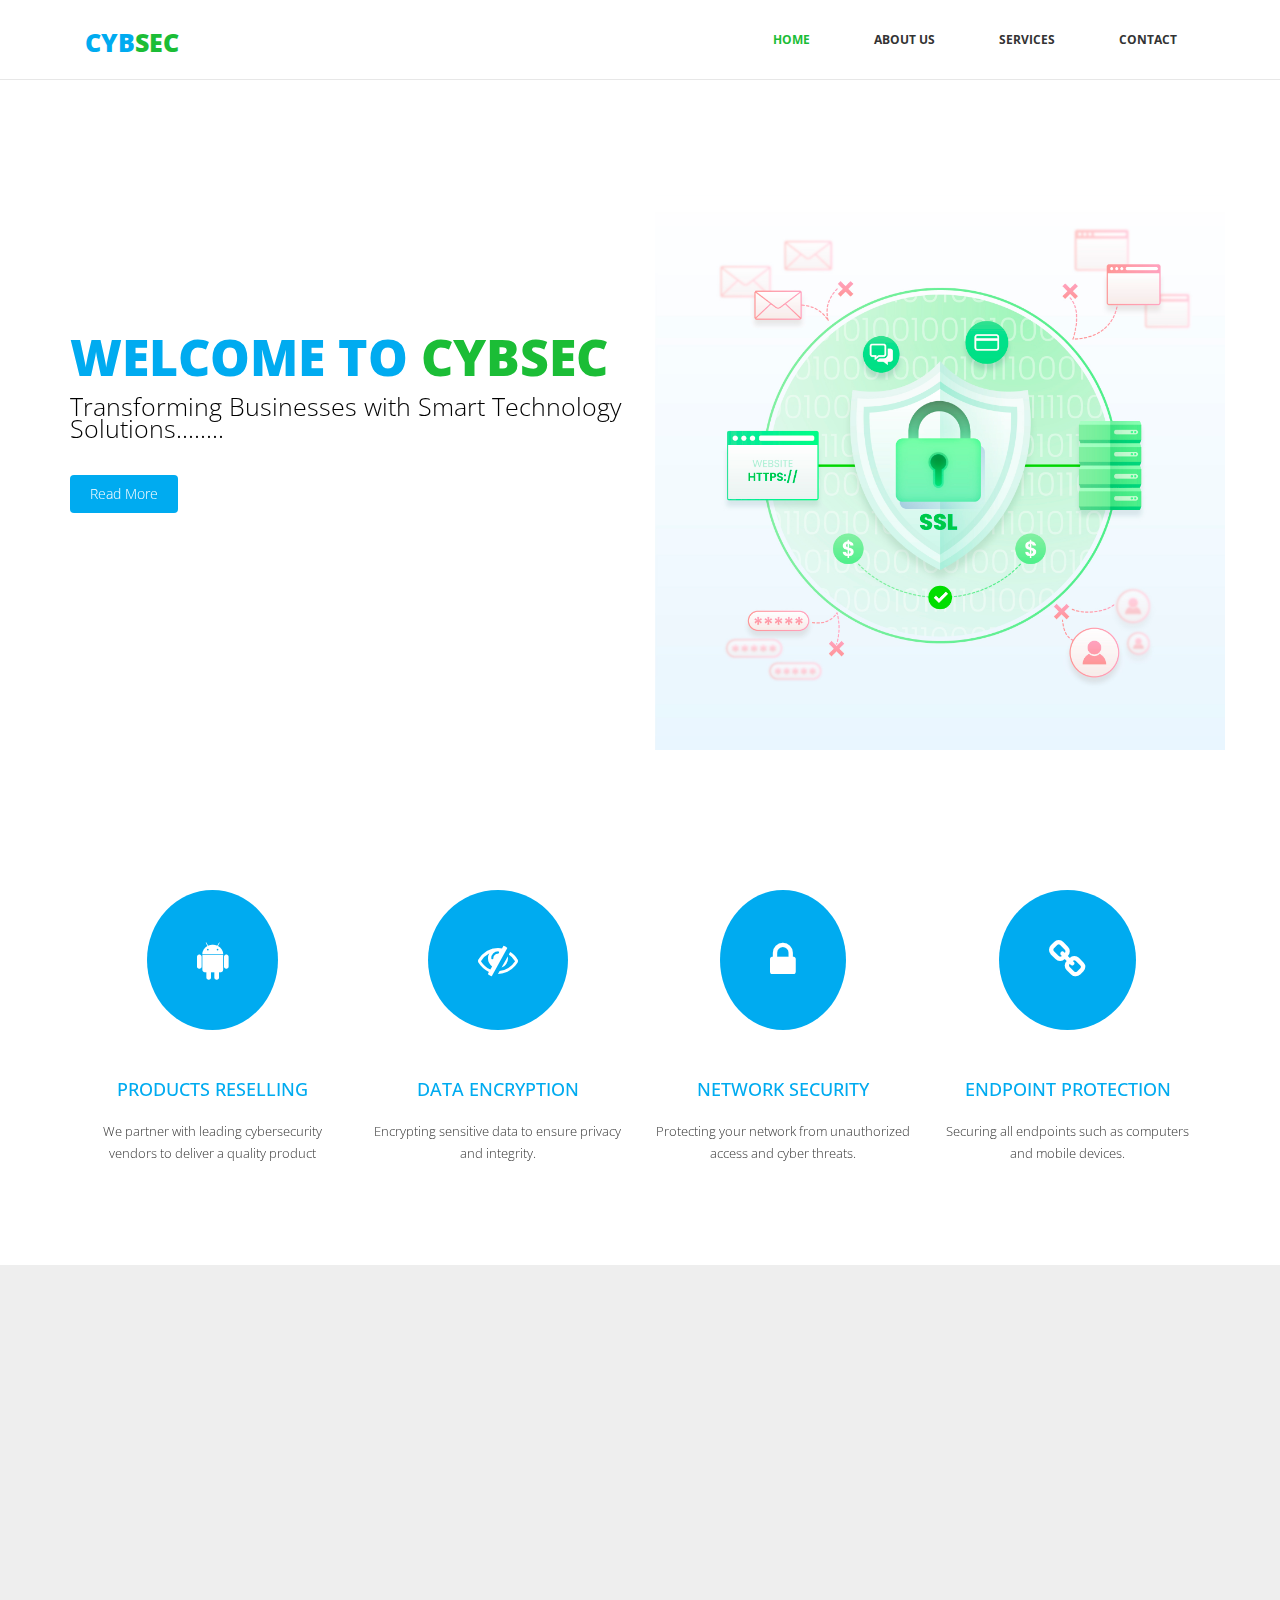
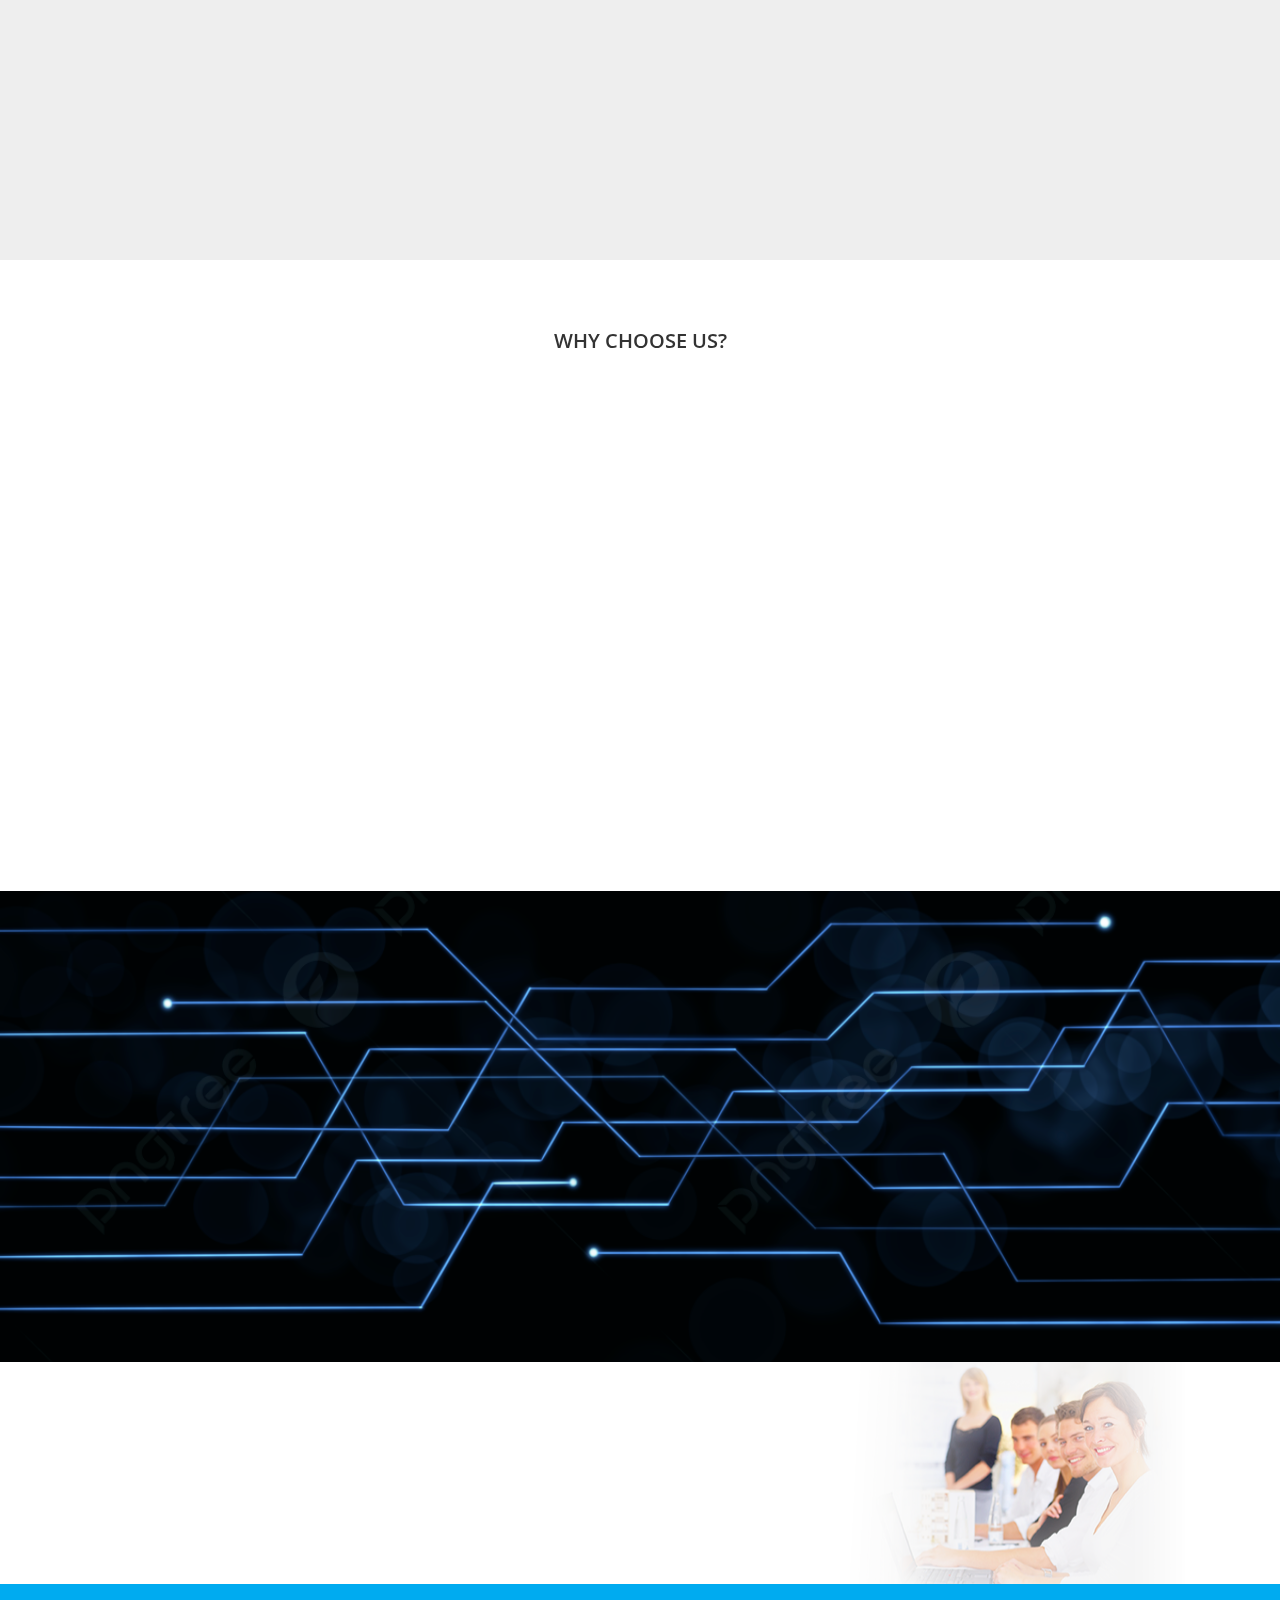
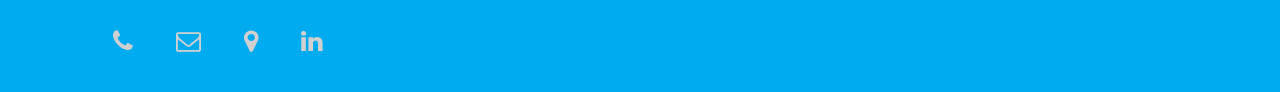
<file: index.html>
<!DOCTYPE html>
<html lang="en">
  <head>
    <meta charset="utf-8" />
    <meta http-equiv="X-UA-Compatible" content="IE=edge" />
    <meta name="viewport" content="width=device-width, initial-scale=1" />
    <meta name="title" content="Company-HTML Bootstrap theme" />
    <meta
      name="description"
      content="This is an Html Bootstrap theme made for the Company"
    />
    <meta name="keywords" content="Company-HTML Bootstrap theme" />
    <meta name="robots" content="index, follow" />
    <meta http-equiv="Content-Type" content="text/html; charset=utf-8" />
    <meta name="language" content="English" />

    <title>Company-CybSec Solutions</title>

    <!-- Bootstrap -->
    <link href="css/bootstrap.min.css" rel="stylesheet" />
    <link rel="stylesheet" href="css/font-awesome.min.css" />
    <link rel="stylesheet" href="css/animate.css" />
    <link href="css/prettyPhoto.css" rel="stylesheet" />
    <link href="css/style.css" rel="stylesheet" />
    <!-- HTML5 shim and Respond.js for IE8 support of HTML5 elements and media queries -->
    <!-- WARNING: Respond.js doesn't work if you view the page via file:// -->
    <!--[if lt IE 9]>
      <script src="https://oss.maxcdn.com/html5shiv/3.7.2/html5shiv.min.js"></script>
      <script src="https://oss.maxcdn.com/respond/1.4.2/respond.min.js"></script>
    <![endif]-->
  </head>
  <body>
    <header>
      <nav class="navbar navbar-default navbar-fixed-top" role="navigation">
        <div class="navigation">
          <div class="container">
            <div class="navbar-header">
              <button
                type="button"
                class="navbar-toggle collapsed"
                data-toggle="collapse"
                data-target=".navbar-collapse.collapse"
              >
                <span class="sr-only">Toggle navigation</span>
                <span class="icon-bar"></span>
                <span class="icon-bar"></span>
                <span class="icon-bar"></span>
              </button>
              <div class="navbar-brand">
                <a href="index.html"
                  ><h1><span>Cyb</span>Sec</h1></a
                >
              </div>
            </div>

            <div class="navbar-collapse collapse">
              <div class="menu">
                <ul class="nav nav-tabs" role="tablist">
                  <li role="presentation">
                    <a href="index.html" class="active">Home</a>
                  </li>
                  <li role="presentation"><a href="about.html">About Us</a></li>
                  <li role="presentation">
                    <a href="services.html">Services</a>
                  </li>
                  <li role="presentation">
                    <a href="contact.html">Contact</a>
                  </li>
                </ul>
              </div>
            </div>
          </div>
        </div>
      </nav>
    </header>

    <section id="main-slider" class="no-margin">
      <div class="carousel slide">
        <div class="carousel-inner">
          <div class="item active">
            <div class="container">
              <div class="row slide-margin">
                <div class="col-sm-6">
                  <div class="carousel-content">
                    <h2 class="animation animated-item-1">
                      Welcome To <span>CybSec</span>
                    </h2>
                    <p class="animation animated-item-2">
                      Transforming Businesses with Smart Technology
                      Solutions........
                    </p>
                    <a class="btn-slide animation animated-item-3" href="#"
                      >Read More</a
                    >
                  </div>
                </div>

                <div class="col-sm-6 hidden-xs animation animated-item-4">
                  <div class="slider-img">
                    <img src="images/background.jpg" class="img-responsive" />
                  </div>
                </div>
              </div>
            </div>
          </div>
          <!--/.item-->
        </div>
        <!--/.carousel-inner-->
      </div>
      <!--/.carousel-->
    </section>
    <!--/#main-slider-->

    <div class="feature">
      <div class="container">
        <div class="text-center">
          <div class="col-md-3">
            <div
              class="hi-icon-wrap hi-icon-effect wow fadeInDown"
              data-wow-duration="1000ms"
              data-wow-delay="300ms"
            >
              <i class="fa fa-book"></i>
              <h2>Products Reselling</h2>
              <p>
                We partner with leading cybersecurity vendors to deliver a
                quality product
              </p>
            </div>
          </div>
          <div class="col-md-3">
            <div
              class="hi-icon-wrap hi-icon-effect wow fadeInDown"
              data-wow-duration="1000ms"
              data-wow-delay="600ms"
            >
              <i class="fa fa-laptop"></i>
              <h2>Data Encryption</h2>
              <p>Encrypting sensitive data to ensure privacy and integrity.</p>
            </div>
          </div>
          <div class="col-md-3">
            <div
              class="hi-icon-wrap hi-icon-effect wow fadeInDown"
              data-wow-duration="1000ms"
              data-wow-delay="900ms"
            >
              <i class="fa fa-lock"></i>
              <h2>Network Security</h2>
              <p>
                Protecting your network from unauthorized access and cyber
                threats.
              </p>
            </div>
          </div>
          <div class="col-md-3">
            <div
              class="hi-icon-wrap hi-icon-effect wow fadeInDown"
              data-wow-duration="1000ms"
              data-wow-delay="1200ms"
            >
              <i class="fa fa-cloud"></i>
              <h2>Endpoint Protection</h2>
              <p>
                Securing all endpoints such as computers and mobile devices.
              </p>
            </div>
          </div>
        </div>
      </div>
    </div>

    <div class="about">
      <div class="container">
        <div
          class="col-md-6 wow fadeInDown"
          data-wow-duration="1000ms"
          data-wow-delay="300ms"
        >
          <h2>About Us</h2>
          <img src="images/6.jpg" class="img-responsive" />
          <p>
            Our mission is to provide top-notch cybersecurity solutions that
            ensure the safety and integrity of our clients' digital assets. We
            strive to stay ahead of cyber threats through continuous innovation
            and a proactive approach. Cybsec Solutions is a team of highly
            skilled cybersecurity experts with years of experience in the
            industry. Our team is passionate about security and driven by a
            commitment to excellence. We combine deep technical expertise with a
            thorough understanding of the latest cyber threats to deliver
            comprehensive security solutions.
          </p>
        </div>

        <div
          class="col-md-6 wow fadeInDown"
          data-wow-duration="1000ms"
          data-wow-delay="600ms"
        >
          <h2>What We Do....</h2>
          <p>
            Identify vulnerabilities and strengthen your defenses. Continuous
            monitoring to detect and respond to threats in real-time. Rapid
            response to security breaches to minimize impact and restore
            operations. Expert guidance on cybersecurity strategies and best
            practices. Educate your team on the importance of cybersecurity and
            how to protect themselves.
          </p>

          <h2>Our Approach</h2>
          <p>
            At Cybsec Solutions, we believe in a holistic approach to
            cybersecurity. We understand that every organization is unique, and
            we tailor our services to meet the specific needs of each client.
            Our proactive methodology focuses on prevention, detection, and
            response to ensure comprehensive protection.
          </p>

          <p>
            Our team consists of certified professionals with extensive
            knowledge in cybersecurity. We leverage the latest technologies and
            methodologies to stay ahead of cyber threats.We are dedicated to
            providing exceptional service and support to our clients. We build
            long-term relationships with our clients based on trust and
            transparency.
          </p>
        </div>
      </div>
    </div>

    <div class="lates">
      <div class="container">
        <div class="text-center">
          <h2>Why Choose Us?</h2>
        </div>
        <div
          class="col-md-4 wow fadeInDown"
          data-wow-duration="1000ms"
          data-wow-delay="300ms"
        >
          <img src="images/10.jpg" class="img-responsive" />
          <h3>Expertise You Can Trust</h3>
          <p>
            At CybSec Solutions, our commitment to excellence is built on a
            foundation of deep industry knowledge and proven experience. Proven
            Track Record, Industry Certifications, Tailored Solutions,
            Continuous Learning, Client-Centric Approach, Ethical Standards.
          </p>
        </div>

        <div
          class="col-md-4 wow fadeInDown"
          data-wow-duration="1000ms"
          data-wow-delay="600ms"
        >
          <img src="images/9.jpeg" class="img-responsive" />
          <h3>Quality Products and Solutions</h3>
          <p>
            At CybSec, we pride ourselves on delivering Quality Products and
            Solutions that meet the highest standards of excellence. Our
            commitment to quality ensures that every product and service we
            offer is designed to provide optimal performance, reliability, and
            value to our clients.
          </p>
        </div>

        <div
          class="col-md-4 wow fadeInDown"
          data-wow-duration="1000ms"
          data-wow-delay="900ms"
        >
          <img src="images/EmailS.jpeg" class="img-responsive" />
          <h3>Customer-Centric Approach</h3>
          <p>
            A Customer-Centric Approach is a business philosophy that focuses on
            creating a positive experience for customers by prioritizing their
            needs, preferences, and satisfaction. This approach can
            significantly enhance customer loyalty, improve retention rates, and
            drive long-term business.
          </p>
        </div>
      </div>
    </div>

    <section id="partner">
      <div class="container">
        <div class="center wow fadeInDown">
          <h2>Our Partners</h2>
          <p>
            Our collaboration is more than a partnership; it's a synergy of
            vision and values, driving us together towards shared success and
            unparalleled innovation. <br />
            Together, we create a future where possibilities are limitless."
          </p>
        </div>

        <div class="partners">
          <ul>
            <li>
              <a href="#"
                ><img
                  class="img-responsive wow fadeInDown"
                  data-wow-duration="1000ms"
                  data-wow-delay="300ms"
                  src="images/partners/partner1.png"
              /></a>
            </li>
            <li>
              <a href="#"
                ><img
                  class="img-responsive wow fadeInDown"
                  data-wow-duration="1000ms"
                  data-wow-delay="600ms"
                  src="images/partners/partner2.png"
              /></a>
            </li>
            <li>
              <a href="#"
                ><img
                  class="img-responsive wow fadeInDown"
                  data-wow-duration="1000ms"
                  data-wow-delay="900ms"
                  src="images/partners/partner3.png"
              /></a>
            </li>
            <li>
              <a href="#"
                ><img
                  class="img-responsive wow fadeInDown"
                  data-wow-duration="1000ms"
                  data-wow-delay="1200ms"
                  src="images/partners/partner4.png"
              /></a>
            </li>
            <li>
              <a href="#"
                ><img
                  class="img-responsive wow fadeInDown"
                  data-wow-duration="1000ms"
                  data-wow-delay="1500ms"
                  src="images/partners/partner5.png"
              /></a>
            </li>
          </ul>
        </div>
      </div>
      <!--/.container-->
    </section>
    <!--/#partner-->

    <section id="conatcat-info">
      <div class="container">
        <div class="row">
          <div class="col-sm-8">
            <div
              class="media contact-info wow fadeInDown"
              data-wow-duration="1000ms"
              data-wow-delay="600ms"
            >
              <div class="pull-left">
                <i class="fa fa-phone"></i>
              </div>
              <div class="media-body">
                <h2>Have a question or need any help?</h2>
                <p>
                  If you have any questions or need support, we're here to help.
                  Reach out to us through any of the following <br />
                  Address: Delhi, Delhi India <br />
                  Phone: 9873298111 <br />
                  Mail: sp@cybsecsolutions.com
                </p>
              </div>
            </div>
          </div>
        </div>
      </div>
      <!--/.container-->
    </section>
    <!--/#conatcat-info-->

    <footer>
      <div class="footer">
        <div class="container">
          <div class="social-icon">
            <div class="col-md-4">
              <ul class="social-network">
                <li>
                  <a href="#" class="fb tool-tip" title="Facebook"
                    ><i class="fa fa-facebook"></i
                  ></a>
                </li>
                <li>
                  <a href="#" class="twitter tool-tip" title="Twitter"
                    ><i class="fa fa-twitter"></i
                  ></a>
                </li>
                <li>
                  <a href="#" class="gplus tool-tip" title="Google Plus"
                    ><i class="fa fa-google-plus"></i
                  ></a>
                </li>
                <li>
                  <a href="#" class="linkedin tool-tip" title="Linkedin"
                    ><i class="fa fa-linkedin"></i
                  ></a>
                </li>
              </ul>
            </div>
          </div>
        </div>
        <div class="pull-right">
          <a href="#home" class="scrollup"
            ><i class="fa fa-angle-up fa-3x"></i
          ></a>
        </div>
      </div>
    </footer>

    <!-- jQuery (necessary for Bootstrap's JavaScript plugins) -->
    <script src="js/jquery-2.1.1.min.js"></script>
    <!-- Include all compiled plugins (below), or include individual files as needed -->
    <script src="js/bootstrap.min.js"></script>
    <script src="js/jquery.prettyPhoto.js"></script>
    <script src="js/jquery.isotope.min.js"></script>
    <script src="js/wow.min.js"></script>
    <script src="js/functions.js"></script>
  </body>
</html>
</file>
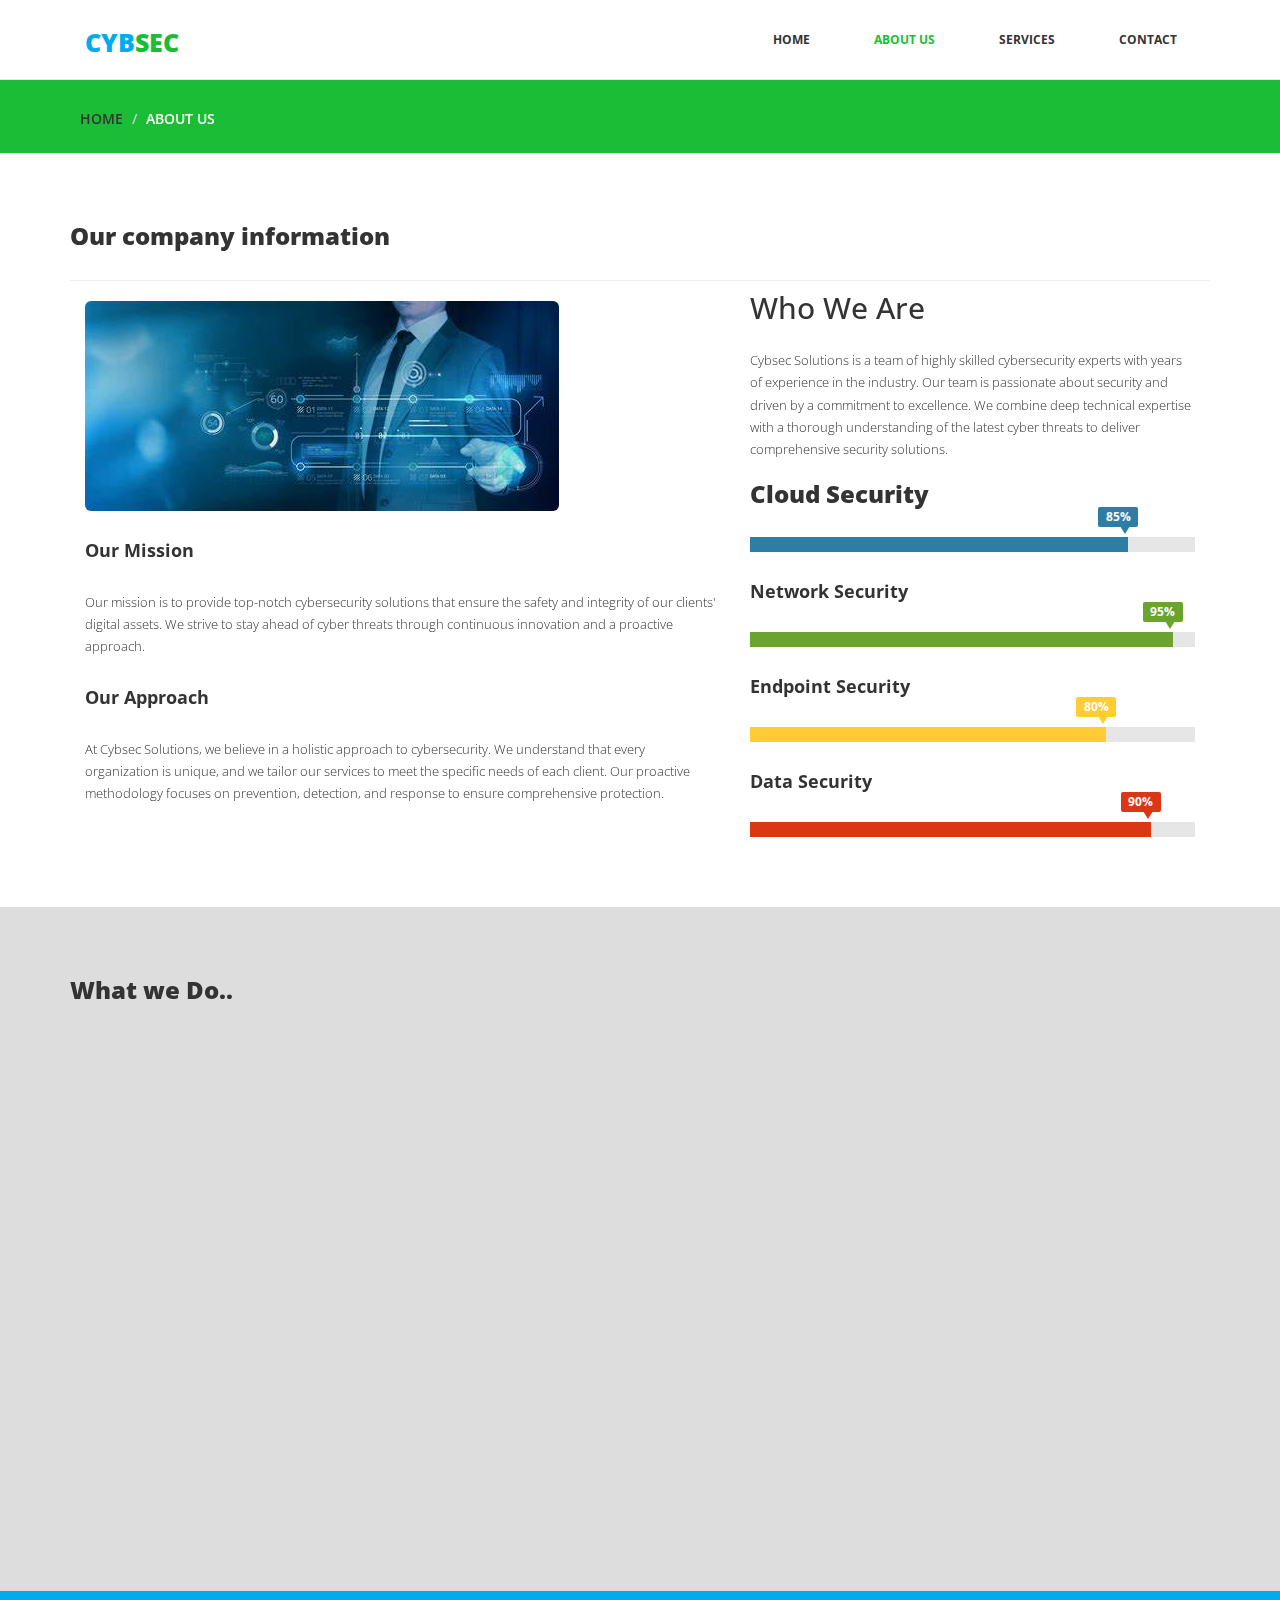
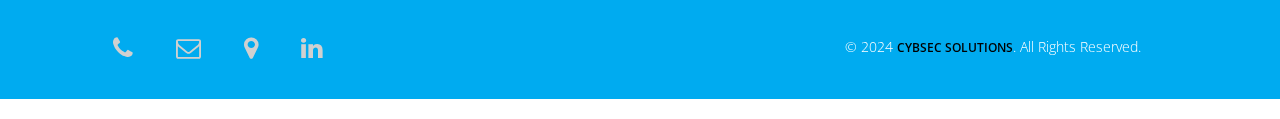
<file: about.html>
<!DOCTYPE html>
<html lang="en">
  <head>
    <meta charset="utf-8" />
    <meta http-equiv="X-UA-Compatible" content="IE=edge" />
    <meta name="viewport" content="width=device-width, initial-scale=1" />
    <title>Company-HTML Bootstrap theme</title>

    <!-- Bootstrap -->
    <link href="css/bootstrap.min.css" rel="stylesheet" />
    <link rel="stylesheet" href="css/font-awesome.min.css" />
    <link rel="stylesheet" href="css/animate.css" />
    <link href="css/prettyPhoto.css" rel="stylesheet" />
    <link href="css/style.css" rel="stylesheet" />
    <!-- HTML5 shim and Respond.js for IE8 support of HTML5 elements and media queries -->
    <!-- WARNING: Respond.js doesn't work if you view the page via file:// -->
    <!--[if lt IE 9]>
      <script src="https://oss.maxcdn.com/html5shiv/3.7.2/html5shiv.min.js"></script>
      <script src="https://oss.maxcdn.com/respond/1.4.2/respond.min.js"></script>
    <![endif]-->
  </head>
  <body>
    <header>
      <nav class="navbar navbar-default navbar-fixed-top" role="navigation">
        <div class="navigation">
          <div class="container">
            <div class="navbar-header">
              <button
                type="button"
                class="navbar-toggle collapsed"
                data-toggle="collapse"
                data-target=".navbar-collapse.collapse"
              >
                <span class="sr-only">Toggle navigation</span>
                <span class="icon-bar"></span>
                <span class="icon-bar"></span>
                <span class="icon-bar"></span>
              </button>
              <div class="navbar-brand">
                <a href="index.html"
                  ><h1><span>Cyb</span>Sec</h1></a
                >
              </div>
            </div>

            <div class="navbar-collapse collapse">
              <div class="menu">
                <ul class="nav nav-tabs" role="tablist">
                  <li role="presentation"><a href="index.html">Home</a></li>
                  <li role="presentation">
                    <a href="about.html" class="active">About Us</a>
                  </li>
                  <li role="presentation">
                    <a href="services.html">Services</a>
                  </li>
                  <li role="presentation">
                    <a href="contact.html">Contact</a>
                  </li>
                </ul>
              </div>
            </div>
          </div>
        </div>
      </nav>
    </header>

    <div id="breadcrumb">
      <div class="container">
        <div class="breadcrumb">
          <li><a href="index.html">Home</a></li>
          <li>About Us</li>
        </div>
      </div>
    </div>

    <div class="aboutus">
      <div class="container">
        <h3>Our company information</h3>
        <hr />
        <div
          class="col-md-7 wow fadeInDown"
          data-wow-duration="1000ms"
          data-wow-delay="300ms"
        >
          <img src="images/7.jpeg" class="img-responsive" />
          <h4>Our Mission</h4>
          <p>
            Our mission is to provide top-notch cybersecurity solutions that
            ensure the safety and integrity of our clients' digital assets. We
            strive to stay ahead of cyber threats through continuous innovation
            and a proactive approach.
          </p>
          <h4>Our Approach</h4>
          <p>
            At Cybsec Solutions, we believe in a holistic approach to
            cybersecurity. We understand that every organization is unique, and
            we tailor our services to meet the specific needs of each client.
            Our proactive methodology focuses on prevention, detection, and
            response to ensure comprehensive protection.
          </p>
        </div>
        <div
          class="col-md-5 wow fadeInDown"
          data-wow-duration="1000ms"
          data-wow-delay="600ms"
        >
          <div class="skill">
            <h2>Who We Are</h2>
            <p>
              Cybsec Solutions is a team of highly skilled cybersecurity experts
              with years of experience in the industry. Our team is passionate
              about security and driven by a commitment to excellence. We
              combine deep technical expertise with a thorough understanding of
              the latest cyber threats to deliver comprehensive security
              solutions.
            </p>

            <div class="progress-wrap">
              <h3>Cloud Security</h3>
              <div class="progress">
                <div
                  class="progress-bar color1"
                  role="progressbar"
                  aria-valuenow="40"
                  aria-valuemin="0"
                  aria-valuemax="100"
                  style="width: 85%"
                >
                  <span class="bar-width">85%</span>
                </div>
              </div>
            </div>

            <div class="progress-wrap">
              <h4>Network Security</h4>
              <div class="progress">
                <div
                  class="progress-bar color2"
                  role="progressbar"
                  aria-valuenow="20"
                  aria-valuemin="0"
                  aria-valuemax="100"
                  style="width: 95%"
                >
                  <span class="bar-width">95%</span>
                </div>
              </div>
            </div>

            <div class="progress-wrap">
              <h4>Endpoint Security</h4>
              <div class="progress">
                <div
                  class="progress-bar color3"
                  role="progressbar"
                  aria-valuenow="60"
                  aria-valuemin="0"
                  aria-valuemax="100"
                  style="width: 80%"
                >
                  <span class="bar-width">80%</span>
                </div>
              </div>
            </div>

            <div class="progress-wrap">
              <h4>Data Security</h4>
              <div class="progress">
                <div
                  class="progress-bar color4"
                  role="progressbar"
                  aria-valuenow="80"
                  aria-valuemin="0"
                  aria-valuemax="100"
                  style="width: 90%"
                >
                  <span class="bar-width">90%</span>
                </div>
              </div>
            </div>
          </div>
        </div>
      </div>
    </div>

    <div class="our-team">
      <div class="container">
        <h3>What we Do..</h3>
        <div class="text-center">
          <div
            class="col-md-4 wow fadeInDown"
            data-wow-duration="1000ms"
            data-wow-delay="300ms"
          >
            <img src="images/11.jpeg" alt="" />
            <h4>Security Assessments</h4>
            <p>
              Security assessments are critical processes in cybersecurity that
              involve evaluating and analyzing the security posture of an
              organization's systems, networks, and applications. These
              assessments are designed to identify vulnerabilities, threats, and
              risks, and provide recommendations for improving security
              measures.
            </p>
          </div>
          <div
            class="col-md-4 wow fadeInDown"
            data-wow-duration="1000ms"
            data-wow-delay="600ms"
          >
            <img src="images/12(2).jpeg" alt="" />
            <h4>Threat Monitoring</h4>
            <p>
              Threat monitoring in cybersecurity involves continuously
              observing, analyzing, and responding to potential security threats
              to protect an organization's IT environment. It is a crucial
              aspect of maintaining a robust security posture and involves
              several key components and techniques.
            </p>
          </div>
          <div
            class="col-md-4 wow fadeInDown"
            data-wow-duration="1000ms"
            data-wow-delay="900ms"
          >
            <img src="images/12.jpeg" alt="" />
            <h4>Incident Response</h4>
            <p>
              Incident response in cybersecurity refers to the process of
              identifying, managing, and mitigating security incidents or
              breaches to minimize their impact on an organization. An effective
              incident response strategy is crucial for protecting sensitive
              information, maintaining operational integrity, and ensuring
              compliance with regulations.
            </p>
          </div>
        </div>
      </div>
    </div>

    <footer>
      <div class="footer">
        <div class="container">
          <div class="social-icon">
            <div class="col-md-4">
              <ul class="social-network">
                <li>
                  <a href="#" class="fb tool-tip" title="Facebook"
                    ><i class="fa fa-facebook"></i
                  ></a>
                </li>
                <li>
                  <a href="#" class="twitter tool-tip" title="Twitter"
                    ><i class="fa fa-twitter"></i
                  ></a>
                </li>
                <li>
                  <a href="#" class="gplus tool-tip" title="Google Plus"
                    ><i class="fa fa-google-plus"></i
                  ></a>
                </li>
                <li>
                  <a href="#" class="linkedin tool-tip" title="Linkedin"
                    ><i class="fa fa-linkedin"></i
                  ></a>
                </li>
              </ul>
            </div>
          </div>

          <div class="col-md-4 col-md-offset-4">
            <div class="copyright">
              &copy; 2024
              <a
                target=""
                href="index.html"
                title="Free Twitter Bootstrap WordPress Themes and HTML templates"
                >CybSec Solutions</a
              >. All Rights Reserved.
            </div>
            <!-- 
                        All links in the footer should remain intact. 
                        Licenseing information is available at: http://bootstraptaste.com/license/
                        You can buy this theme without footer links online at: http://bootstraptaste.com/buy/?theme=Company
                    -->
          </div>
        </div>
        <div class="pull-right">
          <a href="#home" class="scrollup"
            ><i class="fa fa-angle-up fa-3x"></i
          ></a>
        </div>
      </div>
    </footer>

    <!-- jQuery (necessary for Bootstrap's JavaScript plugins) -->
    <script src="js/jquery-2.1.1.min.js"></script>
    <!-- Include all compiled plugins (below), or include individual files as needed -->
    <script src="js/bootstrap.min.js"></script>
    <script src="js/jquery.prettyPhoto.js"></script>
    <script src="js/jquery.isotope.min.js"></script>
    <script src="js/wow.min.js"></script>
    <script src="js/functions.js"></script>
  </body>
</html>
</file>
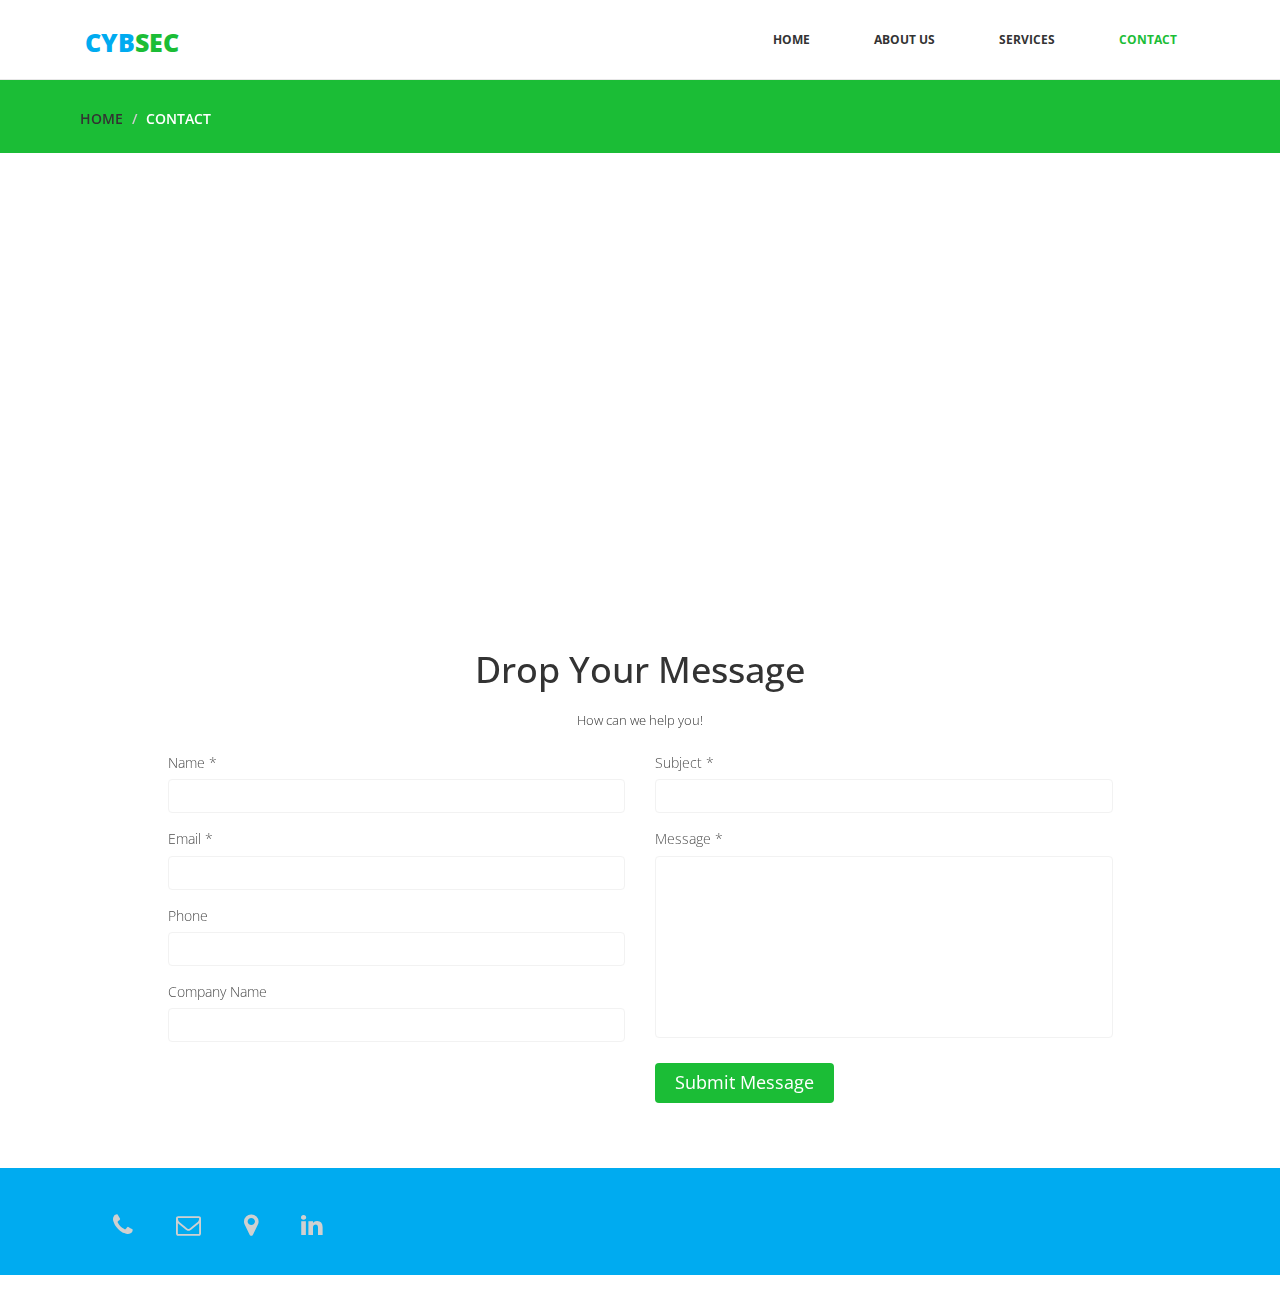
<file: contact.html>
<!DOCTYPE html>
<html lang="en">
  <head>
    <meta charset="utf-8" />
    <meta http-equiv="X-UA-Compatible" content="IE=edge" />
    <meta name="viewport" content="width=device-width, initial-scale=1" />
    <title>Company-HTML Bootstrap theme</title>

    <!-- Bootstrap -->
    <link href="css/bootstrap.min.css" rel="stylesheet" />
    <link rel="stylesheet" href="css/font-awesome.min.css" />
    <link rel="stylesheet" href="css/animate.css" />
    <link href="css/prettyPhoto.css" rel="stylesheet" />
    <link href="css/style.css" rel="stylesheet" />
    <!-- HTML5 shim and Respond.js for IE8 support of HTML5 elements and media queries -->
    <!-- WARNING: Respond.js doesn't work if you view the page via file:// -->
    <!--[if lt IE 9]>
      <script src="https://oss.maxcdn.com/html5shiv/3.7.2/html5shiv.min.js"></script>
      <script src="https://oss.maxcdn.com/respond/1.4.2/respond.min.js"></script>
    <![endif]-->
  </head>
  <body>
    <header>
      <nav class="navbar navbar-default navbar-fixed-top" role="navigation">
        <div class="navigation">
          <div class="container">
            <div class="navbar-header">
              <button
                type="button"
                class="navbar-toggle collapsed"
                data-toggle="collapse"
                data-target=".navbar-collapse.collapse"
              >
                <span class="sr-only">Toggle navigation</span>
                <span class="icon-bar"></span>
                <span class="icon-bar"></span>
                <span class="icon-bar"></span>
              </button>
              <div class="navbar-brand">
                <a href="index.html"
                  ><h1><span>Cyb</span>Sec</h1></a
                >
              </div>
            </div>

            <div class="navbar-collapse collapse">
              <div class="menu">
                <ul class="nav nav-tabs" role="tablist">
                  <li role="presentation"><a href="index.html">Home</a></li>
                  <li role="presentation"><a href="about.html">About Us</a></li>
                  <li role="presentation">
                    <a href="services.html">Services</a>
                  </li>
                  <li role="presentation">
                    <a href="contact.html" class="active">Contact</a>
                  </li>
                </ul>
              </div>
            </div>
          </div>
        </div>
      </nav>
    </header>

    <div id="breadcrumb">
      <div class="container">
        <div class="breadcrumb">
          <li><a href="index.html">Home</a></li>
          <li>Contact</li>
        </div>
      </div>
    </div>

    <div class="map">
      <iframe
        src="https://www.google.com/maps/embed?pb=!1m18!1m12!1m3!1d7004.106741518613!2d77.38174227133585!3d28.628162488159074!2m3!1f0!2f0!3f0!3m2!1i1024!2i768!4f13.1!3m3!1m2!1s0x390cef0ff5ea9cad%3A0x8ca679464a6eac16!2sAmsys%20Infocom%20Pvt.%20Ltd.!5e0!3m2!1sen!2sin!4v1723799400983!5m2!1sen!2sin"
        width="600"
        height="450"
        style="border: 0"
        allowfullscreen=""
        loading="lazy"
        referrerpolicy="no-referrer-when-downgrade"
      ></iframe>
    </div>

    <section id="contact-page">
      <div class="container">
        <div class="center">
          <h2>Drop Your Message</h2>
          <p>How can we help you!</p>
        </div>
        <div class="row contact-wrap">
          <div class="status alert alert-success" style="display: none"></div>
          <form
            id="main-contact-form"
            class="contact-form"
            name="contact-form"
            method="post"
            action="sendemail.php"
          >
            <div class="col-sm-5 col-sm-offset-1">
              <div class="form-group">
                <label>Name *</label>
                <input
                  type="text"
                  name="name"
                  class="form-control"
                  required="required"
                />
              </div>
              <div class="form-group">
                <label>Email *</label>
                <input
                  type="email"
                  name="email"
                  class="form-control"
                  required="required"
                />
              </div>
              <div class="form-group">
                <label>Phone</label>
                <input type="number" class="form-control" />
              </div>
              <div class="form-group">
                <label>Company Name</label>
                <input type="text" class="form-control" />
              </div>
            </div>
            <div class="col-sm-5">
              <div class="form-group">
                <label>Subject *</label>
                <input
                  type="text"
                  name="subject"
                  class="form-control"
                  required="required"
                />
              </div>
              <div class="form-group">
                <label>Message *</label>
                <textarea
                  name="message"
                  id="message"
                  required="required"
                  class="form-control"
                  rows="8"
                ></textarea>
              </div>
              <div class="form-group">
                <button
                  type="submit"
                  name="submit"
                  class="btn btn-primary btn-lg"
                  required="required"
                >
                  Submit Message
                </button>
              </div>
            </div>
          </form>
        </div>
        <!--/.row-->
      </div>
      <!--/.container-->
    </section>
    <!--/#contact-page-->

    <footer>
      <div class="footer">
        <div class="container">
          <div class="social-icon">
            <div class="col-md-4">
              <ul class="social-network">
                <li>
                  <a href="#" class="fb tool-tip" title="Facebook"
                    ><i class="fa fa-facebook"></i
                  ></a>
                </li>
                <li>
                  <a href="#" class="twitter tool-tip" title="Twitter"
                    ><i class="fa fa-twitter"></i
                  ></a>
                </li>
                <li>
                  <a href="#" class="gplus tool-tip" title="Google Plus"
                    ><i class="fa fa-google-plus"></i
                  ></a>
                </li>
                <li>
                  <a href="#" class="linkedin tool-tip" title="Linkedin"
                    ><i class="fa fa-linkedin"></i
                  ></a>
                </li>
              </ul>
            </div>
          </div>

          <div class="col-md-4 col-md-offset-4"></div>
        </div>
        <div class="pull-right">
          <a href="#home" class="scrollup"
            ><i class="fa fa-angle-up fa-3x"></i
          ></a>
        </div>
      </div>
    </footer>

    <!-- jQuery (necessary for Bootstrap's JavaScript plugins) -->
    <script src="js/jquery-2.1.1.min.js"></script>
    <!-- Include all compiled plugins (below), or include individual files as needed -->
    <script src="js/bootstrap.min.js"></script>
    <script src="js/jquery.prettyPhoto.js"></script>
    <script src="js/jquery.isotope.min.js"></script>
    <script src="js/wow.min.js"></script>
    <script src="js/functions.js"></script>
  </body>
</html>
</file>
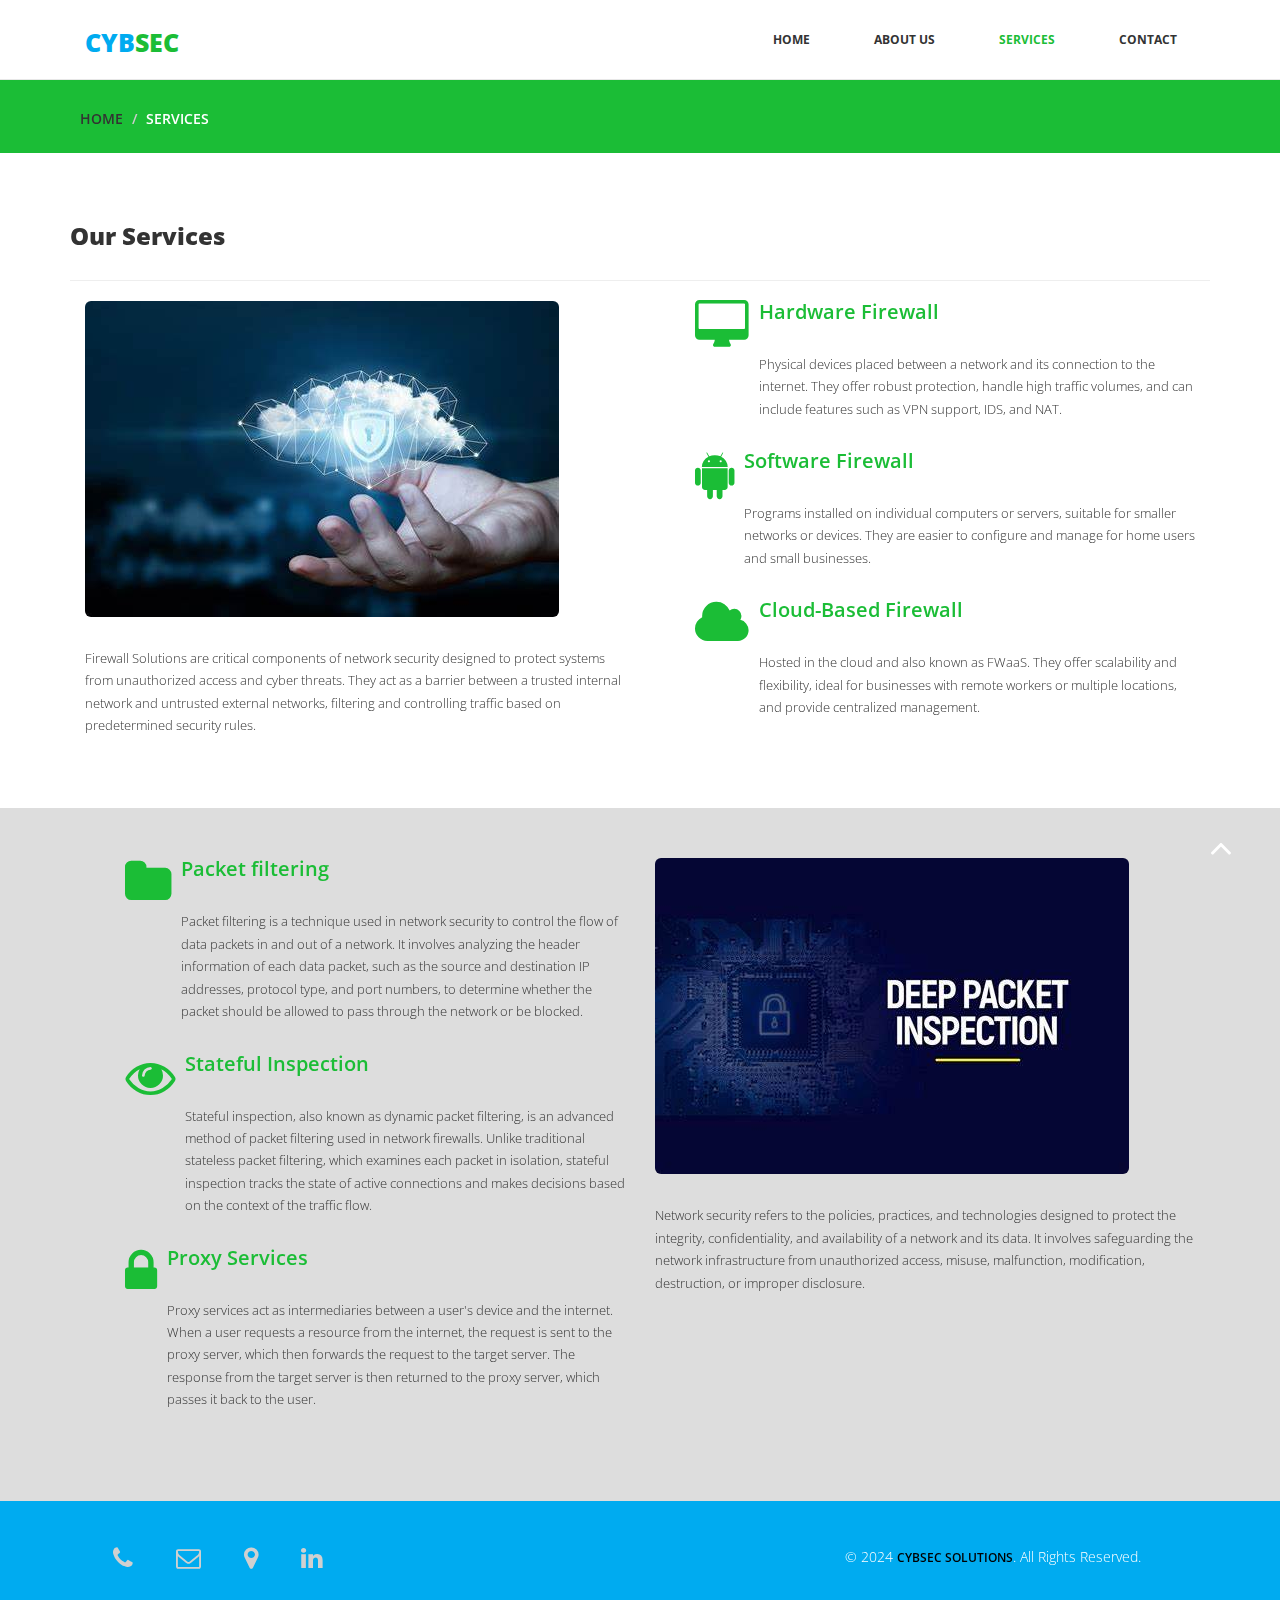
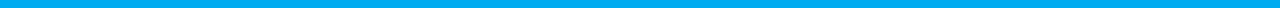
<file: services.html>
<!DOCTYPE html>
<html lang="en">
  <head>
    <meta charset="utf-8" />
    <meta http-equiv="X-UA-Compatible" content="IE=edge" />
    <meta name="viewport" content="width=device-width, initial-scale=1" />
    <title>Company-HTML Bootstrap theme</title>

    <!-- Bootstrap -->
    <link href="css/bootstrap.min.css" rel="stylesheet" />
    <link rel="stylesheet" href="css/font-awesome.min.css" />
    <link rel="stylesheet" href="css/animate.css" />
    <link href="css/prettyPhoto.css" rel="stylesheet" />
    <link href="css/style.css" rel="stylesheet" />
    <!-- HTML5 shim and Respond.js for IE8 support of HTML5 elements and media queries -->
    <!-- WARNING: Respond.js doesn't work if you view the page via file:// -->
    <!--[if lt IE 9]>
      <script src="https://oss.maxcdn.com/html5shiv/3.7.2/html5shiv.min.js"></script>
      <script src="https://oss.maxcdn.com/respond/1.4.2/respond.min.js"></script>
    <![endif]-->
  </head>
  <body>
    <header>
      <nav class="navbar navbar-default navbar-fixed-top" role="navigation">
        <div class="navigation">
          <div class="container">
            <div class="navbar-header">
              <button
                type="button"
                class="navbar-toggle collapsed"
                data-toggle="collapse"
                data-target=".navbar-collapse.collapse"
              >
                <span class="sr-only">Toggle navigation</span>
                <span class="icon-bar"></span>
                <span class="icon-bar"></span>
                <span class="icon-bar"></span>
              </button>
              <div class="navbar-brand">
                <a href="index.html"
                  ><h1><span>Cyb</span>Sec</h1></a
                >
              </div>
            </div>

            <div class="navbar-collapse collapse">
              <div class="menu">
                <ul class="nav nav-tabs" role="tablist">
                  <li role="presentation"><a href="index.html">Home</a></li>
                  <li role="presentation"><a href="about.html">About Us</a></li>
                  <li role="presentation">
                    <a href="services.html" class="active">Services</a>
                  </li>
                  <li role="presentation">
                    <a href="contact.html">Contact</a>
                  </li>
                </ul>
              </div>
            </div>
          </div>
        </div>
      </nav>
    </header>

    <div id="breadcrumb">
      <div class="container">
        <div class="breadcrumb">
          <li><a href="index.html">Home</a></li>
          <li>Services</li>
        </div>
      </div>
    </div>

    <div class="services">
      <div class="container">
        <h3>Our Services</h3>
        <hr />
        <div class="col-md-6">
          <img src="images/cloud-firewall.jpeg" class="img-responsive" />
          <p>
            Firewall Solutions are critical components of network security
            designed to protect systems from unauthorized access and cyber
            threats. They act as a barrier between a trusted internal network
            and untrusted external networks, filtering and controlling traffic
            based on predetermined security rules.
          </p>
        </div>

        <div class="col-md-6">
          <div class="media">
            <ul>
              <li>
                <div class="media-left">
                  <i class="fa fa-pencil"></i>
                </div>
                <div class="media-body">
                  <h4 class="media-heading">Hardware Firewall</h4>
                  <p>
                    Physical devices placed between a network and its connection
                    to the internet. They offer robust protection, handle high
                    traffic volumes, and can include features such as VPN
                    support, IDS, and NAT.
                  </p>
                </div>
              </li>
              <li>
                <div class="media-left">
                  <i class="fa fa-book"></i>
                </div>
                <div class="media-body">
                  <h4 class="media-heading">Software Firewall</h4>
                  <p>
                    Programs installed on individual computers or servers,
                    suitable for smaller networks or devices. They are easier to
                    configure and manage for home users and small businesses.
                  </p>
                </div>
              </li>
              <li>
                <div class="media-left">
                  <i class="fa fa-rocket"></i>
                </div>
                <div class="media-body">
                  <h4 class="media-heading">Cloud-Based Firewall</h4>
                  <p>
                    Hosted in the cloud and also known as FWaaS. They offer
                    scalability and flexibility, ideal for businesses with
                    remote workers or multiple locations, and provide
                    centralized management.
                  </p>
                </div>
              </li>
            </ul>
          </div>
        </div>
      </div>
    </div>

    <div class="sub-services">
      <div class="container">
        <div class="col-md-6">
          <div class="media">
            <ul>
              <li>
                <div class="media-left">
                  <i class="fa fa-folder"></i>
                </div>
                <div class="media-body">
                  <h4 class="media-heading">Packet filtering</h4>
                  <p>
                    Packet filtering is a technique used in network security to
                    control the flow of data packets in and out of a network. It
                    involves analyzing the header information of each data
                    packet, such as the source and destination IP addresses,
                    protocol type, and port numbers, to determine whether the
                    packet should be allowed to pass through the network or be
                    blocked.
                  </p>
                </div>
              </li>
              <li>
                <div class="media-left">
                  <i class="fa fa-eye"></i>
                </div>
                <div class="media-body">
                  <h4 class="media-heading">Stateful Inspection</h4>
                  <p>
                    Stateful inspection, also known as dynamic packet filtering,
                    is an advanced method of packet filtering used in network
                    firewalls. Unlike traditional stateless packet filtering,
                    which examines each packet in isolation, stateful inspection
                    tracks the state of active connections and makes decisions
                    based on the context of the traffic flow.
                  </p>
                </div>
              </li>
              <li>
                <div class="media-left">
                  <i class="fa fa-lock"></i>
                </div>
                <div class="media-body">
                  <h4 class="media-heading">Proxy Services</h4>
                  <p>
                    Proxy services act as intermediaries between a user's device
                    and the internet. When a user requests a resource from the
                    internet, the request is sent to the proxy server, which
                    then forwards the request to the target server. The response
                    from the target server is then returned to the proxy server,
                    which passes it back to the user.
                  </p>
                </div>
              </li>
            </ul>
          </div>
        </div>

        <div class="col-md-6">
          <img src="images/DeepPacketInspection.jpeg" class="img-responsive" />
          <p>
            Network security refers to the policies, practices, and technologies
            designed to protect the integrity, confidentiality, and availability
            of a network and its data. It involves safeguarding the network
            infrastructure from unauthorized access, misuse, malfunction,
            modification, destruction, or improper disclosure.
          </p>
        </div>
      </div>
    </div>

    <footer>
      <div class="footer">
        <div class="container">
          <div class="social-icon">
            <div class="col-md-4">
              <ul class="social-network">
                <li>
                  <a href="#" class="fb tool-tip" title="Facebook"
                    ><i class="fa fa-facebook"></i
                  ></a>
                </li>
                <li>
                  <a href="#" class="twitter tool-tip" title="Twitter"
                    ><i class="fa fa-twitter"></i
                  ></a>
                </li>
                <li>
                  <a href="#" class="gplus tool-tip" title="Google Plus"
                    ><i class="fa fa-google-plus"></i
                  ></a>
                </li>
                <li>
                  <a href="#" class="linkedin tool-tip" title="Linkedin"
                    ><i class="fa fa-linkedin"></i
                  ></a>
                </li>
              </ul>
            </div>
          </div>

          <div class="col-md-4 col-md-offset-4">
            <div class="copyright">
              &copy; 2024
              <a target="" href="index.html" title="">CybSec Solutions</a>. All
              Rights Reserved.
            </div>
            <!-- 
                        All links in the footer should remain intact. 
                        Licenseing information is available at: http://bootstraptaste.com/license/
                        You can buy this theme without footer links online at: http://bootstraptaste.com/buy/?theme=Company
                    -->
          </div>
        </div>
        <div class="pull-right">
          <a href="#home" class="scrollup"
            ><i class="fa fa-angle-up fa-3x"></i
          ></a>
        </div>
      </div>
    </footer>

    <!-- jQuery (necessary for Bootstrap's JavaScript plugins) -->
    <script src="js/jquery-2.1.1.min.js"></script>
    <!-- Include all compiled plugins (below), or include individual files as needed -->
    <script src="js/bootstrap.min.js"></script>
    <script src="js/jquery.prettyPhoto.js"></script>
    <script src="js/jquery.isotope.min.js"></script>
    <script src="js/wow.min.js"></script>
    <script src="js/functions.js"></script>
  </body>
</html>
</file>
<file: css/prettyPhoto.css>
div.pp_default .pp_top,
div.pp_default .pp_top .pp_middle,
div.pp_default .pp_top .pp_left,
div.pp_default .pp_top .pp_right,
div.pp_default .pp_bottom,
div.pp_default .pp_bottom .pp_left,
div.pp_default .pp_bottom .pp_middle,
div.pp_default .pp_bottom .pp_right {
  height: 13px;
}
div.pp_default .pp_top .pp_left {
  background: url(../images/prettyPhoto/default/sprite.png) -78px -93px
    no-repeat;
}
div.pp_default .pp_top .pp_middle {
  background: url(../images/prettyPhoto/default/sprite_x.png) top left repeat-x;
}
div.pp_default .pp_top .pp_right {
  background: url(../images/prettyPhoto/default/sprite.png) -112px -93px
    no-repeat;
}
div.pp_default .pp_content .ppt {
  color: #f8f8f8;
}
div.pp_default .pp_content_container .pp_left {
  background: url(../images/prettyPhoto/default/sprite_y.png) -7px 0 repeat-y;
  padding-left: 13px;
}
div.pp_default .pp_content_container .pp_right {
  background: url(../images/prettyPhoto/default/sprite_y.png) top right repeat-y;
  padding-right: 13px;
}
div.pp_default .pp_next:hover {
  background: url(../images/prettyPhoto/default/sprite_next.png) center right
    no-repeat;
  cursor: pointer;
}
div.pp_default .pp_previous:hover {
  background: url(../images/prettyPhoto/default/sprite_prev.png) center left
    no-repeat;
  cursor: pointer;
}
div.pp_default .pp_expand {
  background: url(../images/prettyPhoto/default/sprite.png) 0 -29px no-repeat;
  cursor: pointer;
  width: 28px;
  height: 28px;
}
div.pp_default .pp_expand:hover {
  background: url(../images/prettyPhoto/default/sprite.png) 0 -56px no-repeat;
  cursor: pointer;
}
div.pp_default .pp_contract {
  background: url(../images/prettyPhoto/default/sprite.png) 0 -84px no-repeat;
  cursor: pointer;
  width: 28px;
  height: 28px;
}
div.pp_default .pp_contract:hover {
  background: url(../images/prettyPhoto/default/sprite.png) 0 -113px no-repeat;
  cursor: pointer;
}
div.pp_default .pp_close {
  width: 30px;
  height: 30px;
  background: url(../images/prettyPhoto/default/sprite.png) 2px 1px no-repeat;
  cursor: pointer;
}
div.pp_default .pp_gallery ul li a {
  background: url(../images/prettyPhoto/default/default_thumb.png) center center
    #f8f8f8;
  border: 1px solid #aaa;
}
div.pp_default .pp_social {
  margin-top: 7px;
}
div.pp_default .pp_gallery a.pp_arrow_previous,
div.pp_default .pp_gallery a.pp_arrow_next {
  position: static;
  left: auto;
}
div.pp_default .pp_nav .pp_play,
div.pp_default .pp_nav .pp_pause {
  background: url(../images/prettyPhoto/default/sprite.png) -51px 1px no-repeat;
  height: 30px;
  width: 30px;
}
div.pp_default .pp_nav .pp_pause {
  background-position: -51px -29px;
}
div.pp_default a.pp_arrow_previous,
div.pp_default a.pp_arrow_next {
  background: url(../images/prettyPhoto/default/sprite.png) -31px -3px no-repeat;
  height: 20px;
  width: 20px;
  margin: 4px 0 0;
}
div.pp_default a.pp_arrow_next {
  left: 52px;
  background-position: -82px -3px;
}
div.pp_default .pp_content_container .pp_details {
  margin-top: 5px;
}
div.pp_default .pp_nav {
  clear: none;
  height: 30px;
  width: 110px;
  position: relative;
}
div.pp_default .pp_nav .currentTextHolder {
  font-family: Georgia;
  font-style: italic;
  color: #999;
  font-size: 11px;
  left: 75px;
  line-height: 25px;
  position: absolute;
  top: 2px;
  margin: 0;
  padding: 0 0 0 10px;
}
div.pp_default .pp_close:hover,
div.pp_default .pp_nav .pp_play:hover,
div.pp_default .pp_nav .pp_pause:hover,
div.pp_default .pp_arrow_next:hover,
div.pp_default .pp_arrow_previous:hover {
  opacity: 0.7;
}
div.pp_default .pp_description {
  font-size: 11px;
  font-weight: 700;
  line-height: 14px;
  margin: 5px 50px 5px 0;
}
div.pp_default .pp_bottom .pp_left {
  background: url(../images/prettyPhoto/default/sprite.png) -78px -127px
    no-repeat;
}
div.pp_default .pp_bottom .pp_middle {
  background: url(../images/prettyPhoto/default/sprite_x.png) bottom left
    repeat-x;
}
div.pp_default .pp_bottom .pp_right {
  background: url(../images/prettyPhoto/default/sprite.png) -112px -127px
    no-repeat;
}
div.pp_default .pp_loaderIcon {
  background: url(../images/prettyPhoto/default/loader.gif) center center
    no-repeat;
}
div.light_rounded .pp_top .pp_left {
  background: url(../images/prettyPhoto/light_rounded/sprite.png) -88px -53px
    no-repeat;
}
div.light_rounded .pp_top .pp_right {
  background: url(../images/prettyPhoto/light_rounded/sprite.png) -110px -53px
    no-repeat;
}
div.light_rounded .pp_next:hover {
  background: url(../images/prettyPhoto/light_rounded/btnNext.png) center right
    no-repeat;
  cursor: pointer;
}
div.light_rounded .pp_previous:hover {
  background: url(../images/prettyPhoto/light_rounded/btnPrevious.png) center
    left no-repeat;
  cursor: pointer;
}
div.light_rounded .pp_expand {
  background: url(../images/prettyPhoto/light_rounded/sprite.png) -31px -26px
    no-repeat;
  cursor: pointer;
}
div.light_rounded .pp_expand:hover {
  background: url(../images/prettyPhoto/light_rounded/sprite.png) -31px -47px
    no-repeat;
  cursor: pointer;
}
div.light_rounded .pp_contract {
  background: url(../images/prettyPhoto/light_rounded/sprite.png) 0 -26px no-repeat;
  cursor: pointer;
}
div.light_rounded .pp_contract:hover {
  background: url(../images/prettyPhoto/light_rounded/sprite.png) 0 -47px no-repeat;
  cursor: pointer;
}
div.light_rounded .pp_close {
  width: 75px;
  height: 22px;
  background: url(../images/prettyPhoto/light_rounded/sprite.png) -1px -1px
    no-repeat;
  cursor: pointer;
}
div.light_rounded .pp_nav .pp_play {
  background: url(../images/prettyPhoto/light_rounded/sprite.png) -1px -100px
    no-repeat;
  height: 15px;
  width: 14px;
}
div.light_rounded .pp_nav .pp_pause {
  background: url(../images/prettyPhoto/light_rounded/sprite.png) -24px -100px
    no-repeat;
  height: 15px;
  width: 14px;
}
div.light_rounded .pp_arrow_previous {
  background: url(../images/prettyPhoto/light_rounded/sprite.png) 0 -71px no-repeat;
}
div.light_rounded .pp_arrow_next {
  background: url(../images/prettyPhoto/light_rounded/sprite.png) -22px -71px
    no-repeat;
}
div.light_rounded .pp_bottom .pp_left {
  background: url(../images/prettyPhoto/light_rounded/sprite.png) -88px -80px
    no-repeat;
}
div.light_rounded .pp_bottom .pp_right {
  background: url(../images/prettyPhoto/light_rounded/sprite.png) -110px -80px
    no-repeat;
}
div.dark_rounded .pp_top .pp_left {
  background: url(../images/prettyPhoto/dark_rounded/sprite.png) -88px -53px
    no-repeat;
}
div.dark_rounded .pp_top .pp_right {
  background: url(../images/prettyPhoto/dark_rounded/sprite.png) -110px -53px
    no-repeat;
}
div.dark_rounded .pp_content_container .pp_left {
  background: url(../images/prettyPhoto/dark_rounded/contentPattern.png) top
    left repeat-y;
}
div.dark_rounded .pp_content_container .pp_right {
  background: url(../images/prettyPhoto/dark_rounded/contentPattern.png) top
    right repeat-y;
}
div.dark_rounded .pp_next:hover {
  background: url(../images/prettyPhoto/dark_rounded/btnNext.png) center right
    no-repeat;
  cursor: pointer;
}
div.dark_rounded .pp_previous:hover {
  background: url(../images/prettyPhoto/dark_rounded/btnPrevious.png) center
    left no-repeat;
  cursor: pointer;
}
div.dark_rounded .pp_expand {
  background: url(../images/prettyPhoto/dark_rounded/sprite.png) -31px -26px
    no-repeat;
  cursor: pointer;
}
div.dark_rounded .pp_expand:hover {
  background: url(../images/prettyPhoto/dark_rounded/sprite.png) -31px -47px
    no-repeat;
  cursor: pointer;
}
div.dark_rounded .pp_contract {
  background: url(../images/prettyPhoto/dark_rounded/sprite.png) 0 -26px no-repeat;
  cursor: pointer;
}
div.dark_rounded .pp_contract:hover {
  background: url(../images/prettyPhoto/dark_rounded/sprite.png) 0 -47px no-repeat;
  cursor: pointer;
}
div.dark_rounded .pp_close {
  width: 75px;
  height: 22px;
  background: url(../images/prettyPhoto/dark_rounded/sprite.png) -1px -1px
    no-repeat;
  cursor: pointer;
}
div.dark_rounded .pp_description {
  margin-right: 85px;
  color: #fff;
}
div.dark_rounded .pp_nav .pp_play {
  background: url(../images/prettyPhoto/dark_rounded/sprite.png) -1px -100px
    no-repeat;
  height: 15px;
  width: 14px;
}
div.dark_rounded .pp_nav .pp_pause {
  background: url(../images/prettyPhoto/dark_rounded/sprite.png) -24px -100px
    no-repeat;
  height: 15px;
  width: 14px;
}
div.dark_rounded .pp_arrow_previous {
  background: url(../images/prettyPhoto/dark_rounded/sprite.png) 0 -71px no-repeat;
}
div.dark_rounded .pp_arrow_next {
  background: url(../images/prettyPhoto/dark_rounded/sprite.png) -22px -71px
    no-repeat;
}
div.dark_rounded .pp_bottom .pp_left {
  background: url(../images/prettyPhoto/dark_rounded/sprite.png) -88px -80px
    no-repeat;
}
div.dark_rounded .pp_bottom .pp_right {
  background: url(../images/prettyPhoto/dark_rounded/sprite.png) -110px -80px
    no-repeat;
}
div.dark_rounded .pp_loaderIcon {
  background: url(../images/prettyPhoto/dark_rounded/loader.gif) center center
    no-repeat;
}
div.dark_square .pp_left,
div.dark_square .pp_middle,
div.dark_square .pp_right,
div.dark_square .pp_content {
  background: #000;
}
div.dark_square .pp_description {
  color: #fff;
  margin: 0 85px 0 0;
}
div.dark_square .pp_loaderIcon {
  background: url(../images/prettyPhoto/dark_square/loader.gif) center center
    no-repeat;
}
div.dark_square .pp_expand {
  background: url(../images/prettyPhoto/dark_square/sprite.png) -31px -26px
    no-repeat;
  cursor: pointer;
}
div.dark_square .pp_expand:hover {
  background: url(../images/prettyPhoto/dark_square/sprite.png) -31px -47px
    no-repeat;
  cursor: pointer;
}
div.dark_square .pp_contract {
  background: url(../images/prettyPhoto/dark_square/sprite.png) 0 -26px no-repeat;
  cursor: pointer;
}
div.dark_square .pp_contract:hover {
  background: url(../images/prettyPhoto/dark_square/sprite.png) 0 -47px no-repeat;
  cursor: pointer;
}
div.dark_square .pp_close {
  width: 75px;
  height: 22px;
  background: url(../images/prettyPhoto/dark_square/sprite.png) -1px -1px
    no-repeat;
  cursor: pointer;
}
div.dark_square .pp_nav {
  clear: none;
}
div.dark_square .pp_nav .pp_play {
  background: url(../images/prettyPhoto/dark_square/sprite.png) -1px -100px
    no-repeat;
  height: 15px;
  width: 14px;
}
div.dark_square .pp_nav .pp_pause {
  background: url(../images/prettyPhoto/dark_square/sprite.png) -24px -100px
    no-repeat;
  height: 15px;
  width: 14px;
}
div.dark_square .pp_arrow_previous {
  background: url(../images/prettyPhoto/dark_square/sprite.png) 0 -71px no-repeat;
}
div.dark_square .pp_arrow_next {
  background: url(../images/prettyPhoto/dark_square/sprite.png) -22px -71px
    no-repeat;
}
div.dark_square .pp_next:hover {
  background: url(../images/prettyPhoto/dark_square/btnNext.png) center right
    no-repeat;
  cursor: pointer;
}
div.dark_square .pp_previous:hover {
  background: url(../images/prettyPhoto/dark_square/btnPrevious.png) center left
    no-repeat;
  cursor: pointer;
}
div.light_square .pp_expand {
  background: url(../images/prettyPhoto/light_square/sprite.png) -31px -26px
    no-repeat;
  cursor: pointer;
}
div.light_square .pp_expand:hover {
  background: url(../images/prettyPhoto/light_square/sprite.png) -31px -47px
    no-repeat;
  cursor: pointer;
}
div.light_square .pp_contract {
  background: url(../images/prettyPhoto/light_square/sprite.png) 0 -26px no-repeat;
  cursor: pointer;
}
div.light_square .pp_contract:hover {
  background: url(../images/prettyPhoto/light_square/sprite.png) 0 -47px no-repeat;
  cursor: pointer;
}
div.light_square .pp_close {
  width: 75px;
  height: 22px;
  background: url(../images/prettyPhoto/light_square/sprite.png) -1px -1px
    no-repeat;
  cursor: pointer;
}
div.light_square .pp_nav .pp_play {
  background: url(../images/prettyPhoto/light_square/sprite.png) -1px -100px
    no-repeat;
  height: 15px;
  width: 14px;
}
div.light_square .pp_nav .pp_pause {
  background: url(../images/prettyPhoto/light_square/sprite.png) -24px -100px
    no-repeat;
  height: 15px;
  width: 14px;
}
div.light_square .pp_arrow_previous {
  background: url(../images/prettyPhoto/light_square/sprite.png) 0 -71px no-repeat;
}
div.light_square .pp_arrow_next {
  background: url(../images/prettyPhoto/light_square/sprite.png) -22px -71px
    no-repeat;
}
div.light_square .pp_next:hover {
  background: url(../images/prettyPhoto/light_square/btnNext.png) center right
    no-repeat;
  cursor: pointer;
}
div.light_square .pp_previous:hover {
  background: url(../images/prettyPhoto/light_square/btnPrevious.png) center
    left no-repeat;
  cursor: pointer;
}
div.facebook .pp_top .pp_left {
  background: url(../images/prettyPhoto/facebook/sprite.png) -88px -53px
    no-repeat;
}
div.facebook .pp_top .pp_middle {
  background: url(../images/prettyPhoto/facebook/contentPatternTop.png) top left
    repeat-x;
}
div.facebook .pp_top .pp_right {
  background: url(../images/prettyPhoto/facebook/sprite.png) -110px -53px
    no-repeat;
}
div.facebook .pp_content_container .pp_left {
  background: url(../images/prettyPhoto/facebook/contentPatternLeft.png) top
    left repeat-y;
}
div.facebook .pp_content_container .pp_right {
  background: url(../images/prettyPhoto/facebook/contentPatternRight.png) top
    right repeat-y;
}
div.facebook .pp_expand {
  background: url(../images/prettyPhoto/facebook/sprite.png) -31px -26px
    no-repeat;
  cursor: pointer;
}
div.facebook .pp_expand:hover {
  background: url(../images/prettyPhoto/facebook/sprite.png) -31px -47px
    no-repeat;
  cursor: pointer;
}
div.facebook .pp_contract {
  background: url(../images/prettyPhoto/facebook/sprite.png) 0 -26px no-repeat;
  cursor: pointer;
}
div.facebook .pp_contract:hover {
  background: url(../images/prettyPhoto/facebook/sprite.png) 0 -47px no-repeat;
  cursor: pointer;
}
div.facebook .pp_close {
  width: 22px;
  height: 22px;
  background: url(../images/prettyPhoto/facebook/sprite.png) -1px -1px no-repeat;
  cursor: pointer;
}
div.facebook .pp_description {
  margin: 0 37px 0 0;
}
div.facebook .pp_loaderIcon {
  background: url(../images/prettyPhoto/facebook/loader.gif) center center
    no-repeat;
}
div.facebook .pp_arrow_previous {
  background: url(../images/prettyPhoto/facebook/sprite.png) 0 -71px no-repeat;
  height: 22px;
  margin-top: 0;
  width: 22px;
}
div.facebook .pp_arrow_previous.disabled {
  background-position: 0 -96px;
  cursor: default;
}
div.facebook .pp_arrow_next {
  background: url(../images/prettyPhoto/facebook/sprite.png) -32px -71px
    no-repeat;
  height: 22px;
  margin-top: 0;
  width: 22px;
}
div.facebook .pp_arrow_next.disabled {
  background-position: -32px -96px;
  cursor: default;
}
div.facebook .pp_nav {
  margin-top: 0;
}
div.facebook .pp_nav p {
  font-size: 15px;
  padding: 0 3px 0 4px;
}
div.facebook .pp_nav .pp_play {
  background: url(../images/prettyPhoto/facebook/sprite.png) -1px -123px
    no-repeat;
  height: 22px;
  width: 22px;
}
div.facebook .pp_nav .pp_pause {
  background: url(../images/prettyPhoto/facebook/sprite.png) -32px -123px
    no-repeat;
  height: 22px;
  width: 22px;
}
div.facebook .pp_next:hover {
  background: url(../images/prettyPhoto/facebook/btnNext.png) center right
    no-repeat;
  cursor: pointer;
}
div.facebook .pp_previous:hover {
  background: url(../images/prettyPhoto/facebook/btnPrevious.png) center left
    no-repeat;
  cursor: pointer;
}
div.facebook .pp_bottom .pp_left {
  background: url(../images/prettyPhoto/facebook/sprite.png) -88px -80px
    no-repeat;
}
div.facebook .pp_bottom .pp_middle {
  background: url(../images/prettyPhoto/facebook/contentPatternBottom.png) top
    left repeat-x;
}
div.facebook .pp_bottom .pp_right {
  background: url(../images/prettyPhoto/facebook/sprite.png) -110px -80px
    no-repeat;
}
div.pp_pic_holder a:focus {
  outline: none;
}
div.pp_overlay {
  background: #000;
  display: none;
  left: 0;
  position: absolute;
  top: 0;
  width: 100%;
  z-index: 9500;
}
div.pp_pic_holder {
  display: none;
  position: absolute;
  width: 100px;
  z-index: 10000;
}
.pp_content {
  height: 40px;
  min-width: 40px;
}
* html .pp_content {
  width: 40px;
}
.pp_content_container {
  position: relative;
  text-align: left;
  width: 100%;
}
.pp_content_container .pp_left {
  padding-left: 20px;
}
.pp_content_container .pp_right {
  padding-right: 20px;
}
.pp_content_container .pp_details {
  float: left;
  margin: 10px 0 2px;
}
.pp_description {
  display: none;
  margin: 0;
}
.pp_social {
  float: left;
  margin: 0;
}
.pp_social .facebook {
  float: left;
  margin-left: 5px;
  width: 55px;
  overflow: hidden;
}
.pp_social .twitter {
  float: left;
}
.pp_nav {
  clear: right;
  float: left;
  margin: 3px 10px 0 0;
}
.pp_nav p {
  float: left;
  white-space: nowrap;
  margin: 2px 4px;
}
.pp_nav .pp_play,
.pp_nav .pp_pause {
  float: left;
  margin-right: 4px;
  text-indent: -10000px;
}
a.pp_arrow_previous,
a.pp_arrow_next {
  display: block;
  float: left;
  height: 15px;
  margin-top: 3px;
  overflow: hidden;
  text-indent: -10000px;
  width: 14px;
}
.pp_hoverContainer {
  position: absolute;
  top: 0;
  width: 100%;
  z-index: 2000;
}
.pp_gallery {
  display: none;
  left: 50%;
  margin-top: -50px;
  position: absolute;
  z-index: 10000;
}
.pp_gallery div {
  float: left;
  overflow: hidden;
  position: relative;
}
.pp_gallery ul {
  float: left;
  height: 35px;
  position: relative;
  white-space: nowrap;
  margin: 0 0 0 5px;
  padding: 0;
}
.pp_gallery ul a {
  border: 1px rgba(0, 0, 0, 0.5) solid;
  display: block;
  float: left;
  height: 33px;
  overflow: hidden;
}
.pp_gallery ul a img {
  border: 0;
}
.pp_gallery li {
  display: block;
  float: left;
  margin: 0 5px 0 0;
  padding: 0;
}
.pp_gallery li.default a {
  background: url(../images/prettyPhoto/facebook/default_thumbnail.gif) 0 0
    no-repeat;
  display: block;
  height: 33px;
  width: 50px;
}
.pp_gallery .pp_arrow_previous,
.pp_gallery .pp_arrow_next {
  margin-top: 7px !important;
}
a.pp_next {
  background: url(../images/prettyPhoto/light_rounded/btnNext.png) 10000px
    10000px no-repeat;
  display: block;
  float: right;
  height: 100%;
  text-indent: -10000px;
  width: 49%;
}
a.pp_previous {
  background: url(../images/prettyPhoto/light_rounded/btnNext.png) 10000px
    10000px no-repeat;
  display: block;
  float: left;
  height: 100%;
  text-indent: -10000px;
  width: 49%;
}
a.pp_expand,
a.pp_contract {
  cursor: pointer;
  display: none;
  height: 20px;
  position: absolute;
  right: 30px;
  text-indent: -10000px;
  top: 10px;
  width: 20px;
  z-index: 20000;
}
a.pp_close {
  position: absolute;
  right: 0;
  top: 0;
  display: block;
  line-height: 22px;
  text-indent: -10000px;
}
.pp_loaderIcon {
  display: block;
  height: 24px;
  left: 50%;
  position: absolute;
  top: 50%;
  width: 24px;
  margin: -12px 0 0 -12px;
}
#pp_full_res {
  line-height: 1 !important;
}
#pp_full_res .pp_inline {
  text-align: left;
}
#pp_full_res .pp_inline p {
  margin: 0 0 15px;
}
div.ppt {
  color: #fff;
  display: none;
  font-size: 17px;
  z-index: 9999;
  margin: 0 0 5px 15px;
}
div.pp_default .pp_content,
div.light_rounded .pp_content {
  background-color: #fff;
}
div.pp_default #pp_full_res .pp_inline,
div.light_rounded .pp_content .ppt,
div.light_rounded #pp_full_res .pp_inline,
div.light_square .pp_content .ppt,
div.light_square #pp_full_res .pp_inline,
div.facebook .pp_content .ppt,
div.facebook #pp_full_res .pp_inline {
  color: #000;
}
div.pp_default .pp_gallery ul li a:hover,
div.pp_default .pp_gallery ul li.selected a,
.pp_gallery ul a:hover,
.pp_gallery li.selected a {
  border-color: #fff;
}
div.pp_default .pp_details,
div.light_rounded .pp_details,
div.dark_rounded .pp_details,
div.dark_square .pp_details,
div.light_square .pp_details,
div.facebook .pp_details {
  position: relative;
}
div.light_rounded .pp_top .pp_middle,
div.light_rounded .pp_content_container .pp_left,
div.light_rounded .pp_content_container .pp_right,
div.light_rounded .pp_bottom .pp_middle,
div.light_square .pp_left,
div.light_square .pp_middle,
div.light_square .pp_right,
div.light_square .pp_content,
div.facebook .pp_content {
  background: #fff;
}
div.light_rounded .pp_description,
div.light_square .pp_description {
  margin-right: 85px;
}
div.light_rounded .pp_gallery a.pp_arrow_previous,
div.light_rounded .pp_gallery a.pp_arrow_next,
div.dark_rounded .pp_gallery a.pp_arrow_previous,
div.dark_rounded .pp_gallery a.pp_arrow_next,
div.dark_square .pp_gallery a.pp_arrow_previous,
div.dark_square .pp_gallery a.pp_arrow_next,
div.light_square .pp_gallery a.pp_arrow_previous,
div.light_square .pp_gallery a.pp_arrow_next {
  margin-top: 12px !important;
}
div.light_rounded .pp_arrow_previous.disabled,
div.dark_rounded .pp_arrow_previous.disabled,
div.dark_square .pp_arrow_previous.disabled,
div.light_square .pp_arrow_previous.disabled {
  background-position: 0 -87px;
  cursor: default;
}
div.light_rounded .pp_arrow_next.disabled,
div.dark_rounded .pp_arrow_next.disabled,
div.dark_square .pp_arrow_next.disabled,
div.light_square .pp_arrow_next.disabled {
  background-position: -22px -87px;
  cursor: default;
}
div.light_rounded .pp_loaderIcon,
div.light_square .pp_loaderIcon {
  background: url(../images/prettyPhoto/light_rounded/loader.gif) center center
    no-repeat;
}
div.dark_rounded .pp_top .pp_middle,
div.dark_rounded .pp_content,
div.dark_rounded .pp_bottom .pp_middle {
  background: url(../images/prettyPhoto/dark_rounded/contentPattern.png) top
    left repeat;
}
div.dark_rounded .currentTextHolder,
div.dark_square .currentTextHolder {
  color: #c4c4c4;
}
div.dark_rounded #pp_full_res .pp_inline,
div.dark_square #pp_full_res .pp_inline {
  color: #fff;
}
.pp_top,
.pp_bottom {
  height: 20px;
  position: relative;
}
* html .pp_top,
* html .pp_bottom {
  padding: 0 20px;
}
.pp_top .pp_left,
.pp_bottom .pp_left {
  height: 20px;
  left: 0;
  position: absolute;
  width: 20px;
}
.pp_top .pp_middle,
.pp_bottom .pp_middle {
  height: 20px;
  left: 20px;
  position: absolute;
  right: 20px;
}
* html .pp_top .pp_middle,
* html .pp_bottom .pp_middle {
  left: 0;
  position: static;
}
.pp_top .pp_right,
.pp_bottom .pp_right {
  height: 20px;
  left: auto;
  position: absolute;
  right: 0;
  top: 0;
  width: 20px;
}
.pp_fade,
.pp_gallery li.default a img {
  display: none;
}
</file>
<file: css/style.css>
/* ==== Google font ==== */
@import url(http://fonts.googleapis.com/css?family=Open+Sans:400,300,700,600);
@import url("font-awesome.css");
/* ==== overwrite bootstrap standard ==== */
@import url("animate.css");

body {
  font-family: "Open Sans", Arial, sans-serif;
  font-size: 14px;
  font-weight: 300;
  line-height: 1.6em;
  color: #fff;
  background-color: #fff;
  overflow-x: hidden;
}

h1,
h2,
h3,
h4,
h5,
h6 {
  color: #333;
  line-height: 1.1em;
}

p {
  color: #333;
  font-size: 13px;
}
a {
  text-decoration: none;
  transition: all 0.1s ease-in-out;
  -moz-transition: all 0.1s ease-in-out;
  -webkit-transition: all 0.1s ease-in-out;
  -o-transition: all 0.1s ease-in-out;
  outline: none;
  color: #333;
}
a:hover {
  text-decoration: none;
  color: #eee;
}

.btn-primary {
  padding: 8px 20px;
  background: #1bbd36;
  color: #fff;
  border-radius: 4px;
  border: none;
  margin-top: 10px;
}

.text-center h2 {
  margin-bottom: 30px;
}

.text-center p {
  margin-bottom: 50px;
  color: #333;
}

.btn-default {
  color: #333;
  background-color: #fff;
  border-color: #fff;
  text-transform: uppercase;
  font-size: 18px;
  border-radius: 30px;
  margin-left: -10px;
}

#breadcrumb {
  background-color: #1bbd36;
  margin-top: -20px;
}

.breadcrumb {
  list-style: none;
  background-color: #1bbd36;
  border-radius: 0px;
  padding: 3px 10px;
}

.breadcrumb li {
  text-transform: uppercase;
  margin-top: 125px;
  font-weight: 600;
}

/*===========================
  Menu and Navigation
============================ */
.navigation {
  background-color: #fff;
  padding: 0;
}

.navbar-brand h1 {
  margin-top: 9px;
  padding-top: 5px;
  float: left;
  font-size: 25px;
  color: #1bbd36;
  text-transform: uppercase;
  font-weight: 900;
}
.navbar-brand h1 span {
  color: #00abf0;
}

.menu {
  font-size: 12px;
  float: right;
  text-transform: uppercase;
  font-weight: 700;
}

.menu ul.nav-tabs li {
  color: #000;
}

.nav-tabs {
  border-bottom: 0;
}
.nav-tabs > li {
  float: left;
  margin-bottom: 0;
}
.nav-tabs > li > a {
  border-radius: 0;
  color: #333;
  padding: 30px;
}

.nav-tabs > li > a:hover {
  color: #1bbd36;
  border-color: #fff #fff #fff;
  border-radius: 0;
  background-color: #fff;
  transition: all 0.3s ease-in-out;
  -moz-transition: all 0.3s ease-in-out;
  -webkit-transition: all 0.3s ease-in-out;
  -o-transition: all 0.3s ease-in-out;
}
.nav-tabs > li > a.active {
  color: #1bbd36;
  border-radius: 0;
  transition: all 0.3s ease-in-out;
  -moz-transition: all 0.3s ease-in-out;
  -webkit-transition: all 0.3s ease-in-out;
  -o-transition: all 0.3s ease-in-out;
}

/*===========================
  slider
============================ */
#main-slider {
  margin-top: 40px;
  color: rgb(#fff, #e9f8ff);
}

#main-slider {
  position: relative;
}

.no-margin {
  margin: 0;
  padding: 0;
}

#main-slider .carousel .carousel-content {
  margin-top: 150px;
}

#main-slider .carousel .slide-margin {
  margin-top: 140px;
}

#main-slider .carousel h2 {
  color: #00abf0;
  text-transform: uppercase;
  font-size: 50px;
  font-weight: 800;
}

#main-slider .carousel h2 span {
  color: #1bbd36;
}

#main-slider .carousel h2 span spani {
  color: #000;
}

#main-slider .carousel p {
  color: black;
  font-size: 25px;
}

#main-slider .carousel .btn-slide {
  padding: 8px 20px;
  background: #00abf0;
  color: #fff;
  border-radius: 4px;
  margin-top: 25px;
  display: inline-block;
}

#main-slider .carousel .slider-img {
  text-align: right;
  position: absolute;
  border-radius: 10px;
}

#main-slider .carousel .item {
  background-position: 50%;
  background-repeat: no-repeat;
  background-size: cover;
  left: 0 !important;
  opacity: 0;
  top: 0;
  position: absolute;
  width: 100%;
  display: block !important;
  height: 730px;
  -webkit-transition: opacity ease-in-out 500ms;
  -moz-transition: opacity ease-in-out 500ms;
  -o-transition: opacity ease-in-out 500ms;
  transition: opacity ease-in-out 500ms;
}

#main-slider .carousel .item:first-child {
  top: auto;
  position: relative;
}

#main-slider .carousel .item.active {
  opacity: 1;
  -webkit-transition: opacity ease-in-out 500ms;
  -moz-transition: opacity ease-in-out 500ms;
  -o-transition: opacity ease-in-out 500ms;
  transition: opacity ease-in-out 500ms;
  z-index: 1;
}

#main-slider .active .animation.animated-item-1 {
  -webkit-animation: fadeInUp 300ms linear 300ms both;
  -moz-animation: fadeInUp 300ms linear 300ms both;
  -o-animation: fadeInUp 300ms linear 300ms both;
  -ms-animation: fadeInUp 300ms linear 300ms both;
  animation: fadeInUp 300ms linear 300ms both;
}

#main-slider .active .animation.animated-item-2 {
  -webkit-animation: fadeInUp 300ms linear 600ms both;
  -moz-animation: fadeInUp 300ms linear 600ms both;
  -o-animation: fadeInUp 300ms linear 600ms both;
  -ms-animation: fadeInUp 300ms linear 600ms both;
  animation: fadeInUp 300ms linear 600ms both;
}

#main-slider .active .animation.animated-item-3 {
  -webkit-animation: fadeInUp 300ms linear 900ms both;
  -moz-animation: fadeInUp 300ms linear 900ms both;
  -o-animation: fadeInUp 300ms linear 900ms both;
  -ms-animation: fadeInUp 300ms linear 900ms both;
  animation: fadeInUp 300ms linear 900ms both;
}

#main-slider .active .animation.animated-item-4 {
  -webkit-animation: fadeInUp 300ms linear 1200ms both;
  -moz-animation: fadeInUp 300ms linear 1200ms both;
  -o-animation: fadeInUp 300ms linear 1200ms both;
  -ms-animation: fadeInUp 300ms linear 1200ms both;
  animation: fadeInUp 300ms linear 1200ms both;
}

.feature {
  padding: 50px;
}

.text-center i {
  font-size: 40px;
  margin-top: 70px;
  margin-bottom: 30px;
  color: #fff;
  padding: 50px;
  background: #00abf0;
  border-radius: 50%;
}

.text-center h2 {
  margin-top: 20px;
  margin-bottom: 20px;
  text-transform: uppercase;
  font-size: 18px;
  color: #00abf0;
}

.hi-icon-effect i.fa:hover {
  background: #fff;
  color: #00abf0;
  -webkit-transition: color 300ms, background-color 300ms;
  -moz-transition: color 300ms, background-color 300ms;
  -o-transition: color 300ms, background-color 300ms;
  transition: color 300ms, background-color 300ms;
}

#partner {
  background: url(../images/partners/partner_bg.jpg) 50% 50% no-repeat;
  background-size: cover;
}

#partner {
  color: #fff;
  text-align: center;
  padding: 100px;
}

#partner h2 {
  color: #fff;
  font-size: 30px;
  font-weight: 600;
}

#partner p {
  color: #fff;
  font-size: 20px;
}

.partners ul {
  list-style: none;
  margin: 0;
  padding: 0;
}

.partners ul li {
  display: inline-block;
  float: left;
  width: 20%;
}

.partners ul li a img {
  margin-top: 50px;
}

#conatcat-info {
  background: #fff url(../images/contact.png) no-repeat 90% 0;
  padding: 30px 0;
}

.contact-info i {
  width: 60px;
  height: 60px;
  font-size: 40px;
  line-height: 60px;
  color: #fff;
  background: #000;
  text-align: center;
  border-radius: 6px;
}

.contact-info h2 {
  margin-top: 0;
  color: #000;
}

.contact-info {
  color: #000;
}

/* --- about us --- */
.aboutus {
  padding: 50px;
}

.aboutus img {
  border-radius: 6px;
}

.aboutus h3 {
  margin-bottom: 30px;
  font-weight: 800;
}

.aboutus h4 {
  margin-top: 30px;
  margin-bottom: 30px;
  font-weight: 700;
}

.skill h2 {
  margin-top: -10px;
  margin-bottom: 25px;
}

.progress-wrap {
  position: relative;
}

.progress .color1,
.progress .color1 .bar-width {
  background: #2d7da4;
}

.progress .color2,
.progress .color2 .bar-width {
  background: #6aa42f;
}

.progress .color3,
.progress .color3 .bar-width {
  background: #ffcc33;
}

.progress .color4,
.progress .color4 .bar-width {
  background: #db3615;
}

.progress,
.progress-bar {
  height: 15px;
  line-height: 15px;
  background: #e6e6e6;
  -webkit-box-shadow: none;
  -moz-box-shadow: none;
  box-shadow: none;
  border-radius: 0;
  overflow: visible;
  text-align: right;
}

.progress {
  position: relative;
}

.progress .bar-width {
  position: absolute;
  width: 40px;
  height: 20px;
  line-height: 20px;
  text-align: center;
  font-size: 12px;
  font-weight: 700;
  top: -30px;
  border-radius: 2px;
  margin-left: -30px;
}

.progress span {
  position: relative;
}

.progress span:before {
  content: " ";
  position: absolute;
  width: auto;
  height: auto;
  border-width: 8px 5px;
  border-style: solid;
  bottom: -15px;
  right: 8px;
}

.progress .color1 span:before {
  border-color: #2d7da4 transparent transparent transparent;
}

.progress .color2 span:before {
  border-color: #6aa42f transparent transparent transparent;
}

.progress .color3 span:before {
  border-color: #ffcc33 transparent transparent transparent;
}

.progress .color4 span:before {
  border-color: #db3615 transparent transparent transparent;
}

.about {
  background: #eee;
  padding: 50px;
}

.about h2 {
  margin-bottom: 30px;
}

.about img {
  margin-bottom: 30px;
  border-radius: 6px;
}

.our-team {
  padding: 50px;
  background: #ddd;
}

.our-team h3 {
  margin-bottom: 30px;
  font-weight: 800;
}

.our-team h4 {
  margin-top: 20px;
  margin-bottom: 20px;
  font-weight: 600;
}

.our-team img {
  border-radius: 6px;
  margin-top: 30px;
}

.lates {
  padding: 50px;
}

.lates h2 {
  font-size: 20px;
  font-weight: 600;
  color: #333;
}

.lates img {
  margin-top: 30px;
  border-radius: 5px;
}

/* --- footer --- */
.footer {
  background: #00abf0;
  padding: 15px 22px;
}

ul.social-network {
  list-style: none;
  margin-top: 20px;
  padding: 10px;
  transition: all 0.3s ease-in-out;
  -moz-transition: all 0.3s ease-in-out;
  -webkit-transition: all 0.3s ease-in-out;
  -o-transition: all 0.3s ease-in-out;
}

ul.social-network li {
  display: inline;
  margin: 0 18px;
  font-size: 25px;
}

ul.social-network li a {
  color: #d0d0d0;
}
.social-network li:hover .fa-twitter {
  color: #00abf0;
}
.social-network li:hover .fa-facebook {
  color: #39579a;
}
.social-network li:hover .fa-google-plus {
  color: #eb8984;
}
.social-network li:hover .fa-pinterest {
  color: #c9171e;
}
.social-network li:hover .fa-linkedin {
  color: #0077b5;
}
.social-network li:hover .fa-youtube-play {
  color: #c84941;
}
.social-network li:hover .fa-dribbble {
  color: #ea4c89;
}
.social-network li:hover .fa-pinterest-square {
  color: #ea4b49;
}

.copyright {
  margin-top: 30px;
}

.copyright a {
  color: #000;
  text-transform: uppercase;
  font-weight: 600;
  font-size: 12px;
  text-shadow: none;
}

/* --- services --- */
.services {
  padding: 50px;
}

.services h3 {
  margin-bottom: 30px;
  font-weight: 800;
}

.services img {
  border-radius: 6px;
}

.sub-services img {
  border-radius: 6px;
}

.services p {
  margin-top: 30px;
  font-size: 13px;
}

.sub-services {
  padding: 50px;
  background: #ddd;
}

.sub-services p {
  margin-top: 30px;
  font-size: 13px;
}

.media-body p {
  margin-bottom: 30px;
}

.media ul li {
  list-style: none;
}

.media i {
  color: #1bbd36;
  font-size: 50px;
}

.media h4 {
  font-size: 20px;
  font-weight: 600;
  color: #1bbd36;
}

/* --- portfolio --- */

#portfolio .center p {
  margin-top: 50px;
  margin-bottom: 50px;
  font-size: 18px;
}

.portfolio-items,
.portfolio-filter {
  list-style: none outside none;
  margin: 0 0 40px 0;
  padding: 0;
}

.portfolio-filter > li {
  display: inline-block;
}

.portfolio-filter > li a {
  background: none repeat scroll 0 0 #ffffff;
  font-size: 14px;
  font-weight: 400;
  margin-right: 20px;
  text-transform: uppercase;
  transition: all 0.9s ease 0s;
  -moz-transition: all 0.9s ease 0s;
  -webkit-transition: all 0.9s ease 0s;
  -o-transition: all 0.9s ease 0s;
  border: 1px solid #f2f2f2;
  outline: none;
  border-radius: 3px;
}

.portfolio-filter > li a:hover,
.portfolio-filter > li a.active {
  color: #fff;
  background: #1bbd36;
  border: 1px solid #1bbd36;
  box-shadow: none;
  -webkit-box-shadow: none;
}

.portfolio-items > li {
  float: left;
  padding: 0;
  -webkit-box-sizing: border-box;
  -moz-box-sizing: border-box;
  box-sizing: border-box;
}

.portfolio-item {
  margin: 0;
  padding: 0;
}

.overlay {
  margin-bottom: 20px;
}

.overlay a:hover {
  color: #00abf0;
}

/* Start: Recommended Isotope styles */
/**** Isotope Filtering ****/
.isotope-item {
  z-index: 2;
}

.isotope-hidden.isotope-item {
  pointer-events: none;
  z-index: 1;
}

/**** Isotope CSS3 transitions ****/
.isotope,
.isotope .isotope-item {
  -webkit-transition-duration: 0.8s;
  -moz-transition-duration: 0.8s;
  -ms-transition-duration: 0.8s;
  -o-transition-duration: 0.8s;
  transition-duration: 0.8s;
}

.isotope {
  -webkit-transition-property: height, width;
  -moz-transition-property: height, width;
  -ms-transition-property: height, width;
  -o-transition-property: height, width;
  transition-property: height, width;
}

.isotope .isotope-item {
  -webkit-transition-property: -webkit-transform, opacity;
  -moz-transition-property: -moz-transform, opacity;
  -ms-transition-property: -ms-transform, opacity;
  -o-transition-property: -o-transform, opacity;
  transition-property: transform, opacity;
}

/**** disabling Isotope CSS3 transitions ****/
.isotope.no-transition,
.isotope.no-transition .isotope-item,
.isotope .isotope-item.no-transition {
  -webkit-transition-duration: 0s;
  -moz-transition-duration: 0s;
  -ms-transition-duration: 0s;
  -o-transition-duration: 0s;
  transition-duration: 0s;
}

/* End: Recommended Isotope styles */
/* disable CSS transitions for containers with infinite scrolling*/
.isotope.infinite-scrolling {
  -webkit-transition: none;
  -moz-transition: none;
  -ms-transition: none;
  -o-transition: none;
  transition: none;
}

/* --- Map --- */
.map {
  position: relative;
  margin-bottom: 40px;
}

.map iframe {
  width: 100%;
  height: 450px;
  border: none;
}

.map-grid iframe {
  width: 100%;
  height: 350px;
  border: none;
  margin: 0 0 -5px 0;
  padding: 0;
}

/* --- blog --- */
#blog {
  margin-top: 50px;
}

a.btn-primary:hover {
  background-color: #ddd;
  color: #1bbd36;
}

.widget {
  margin-bottom: 60px;
  padding-left: 0;
}

.single_comments {
  margin-bottom: 20px;
}

.single_comments img {
  float: left;
  margin-right: 10px;
  margin-top: 5px;
}

.single_comments p {
  margin-bottom: 0;
}

.widget .entry-meta span {
  display: inline-block;
  margin-right: 10px;
  color: #333;
}

.widget .entry-meta span a:hover {
  color: #1bbd36;
}

.widget h3 {
  color: #000;
  text-transform: uppercase;
  margin-bottom: 20px;
}

.blog_category {
  list-style: none;
  margin: 0;
  padding: 0;
}

.blog_category li {
  float: none;
  margin-bottom: 20px;
}

.blog_category li a {
  background: #f5f5f5;
  border-radius: 4px;
  color: #888;
  display: inline-block;
  padding: 5px 15px;
}

.blog_category li a:hover {
  background: #1bbd36;
  color: #fff;
}

.badge:before {
  border-color: transparent transparent transparent #1bbd36;
  border-style: solid;
  border-width: 10px;
  bottom: -8px;
  content: "";
  height: 0;
  left: 5px;
  position: absolute;
  z-index: -99999;
}

.badge {
  background-color: #1bbd36;
  border-radius: 5px;
  color: #fff;
  padding: 8px;
  position: relative;
  left: 60px;
  top: -18px;
  font-weight: normal;
}

.blog_archieve {
  list-style: none outside none;
  margin: 0;
  padding: 0;
}

.blog_archieve li {
  padding: 10px 0;
  border-bottom: 1px solid #f5f5f5;
}

ul.blog_archieve li a:hover {
  color: #1bbd36;
}

.blog_archieve li:first-child {
  padding-top: 0;
}

ul.gallery {
  list-style: none;
  padding: 0;
  margin: 0;
}

ul.gallery li {
  display: block;
  width: 60px;
  padding: 0;
  margin: 0 4px 4px 0;
  float: left;
}

ul.faq {
  list-style: none;
  margin: 0;
}

ul.faq li {
  margin-top: 30px;
}

ul.faq li:first-child {
  margin-top: 0;
}

ul.faq li span.number {
  display: block;
  float: left;
  width: 50px;
  height: 50px;
  line-height: 50px;
  text-align: center;
  background: #34495e;
  color: #fff;
  font-size: 24px;
}

ul.faq li > div {
  margin-left: 70px;
}

ul.faq li > div h3 {
  margin-top: 0;
}

.embed-container {
  position: relative;
  padding-bottom: 56.25%;
  padding-top: 30px;
  height: 0;
  overflow: hidden;
}

.embed-container iframe,
.embed-container object,
.embed-container embed {
  position: absolute;
  top: 0;
  left: 0;
  width: 100%;
  height: 100%;
}

.blog-item {
  border-radius: 0;
  overflow: hidden;
  margin-bottom: 50px;
}

.blog .blog-item .img-blog {
  border-radius: 5px;
  margin-bottom: 45px;
}

.blog .blog-item .blog-content {
  padding-bottom: 25px;
}

.blog .blog-item .blog-content h2 {
  margin-top: 0;
  font-size: 30px;
}

.readmore {
  margin-top: 0;
}

.blog .blog-item .blog-content h4 {
  margin-bottom: 40px;
  font-weight: 600;
}

.blog .blog-item .blog-content p {
  font-size: 13px;
}

.blog .blog-item .entry-meta {
  border-radius: 5px;
  overflow: hidden;
}

.blog .blog-item .entry-meta > span {
  background: #f5f5f5;
  border-top: 1px solid #fff;
  display: block;
  font-size: 12px;
  overflow: hidden;
  padding: 5px;
  text-align: left;
}

#publish_date {
  background: #1bbd36;
  border-bottom: 5px solid #4e4e4e;
  color: #fff;
  padding: 5px 0;
  text-align: center;
}

.blog .blog-item .entry-meta > span {
  color: #ccc;
}

.blog .blog-item .entry-meta > span a {
  font-size: 12px;
  margin-left: 3px;
  font-weight: 300;
  color: #888;
}

ul.pagination > li > a {
  border: 1px solid #f1f1f1;
  margin-right: 5px;
  border-radius: 5px;
  font-size: 16px;
  padding: 5px 14px;
  color: #1bbd36;
}

ul.pagination > li > a i {
  margin-left: 5px;
  margin-right: 5px;
}

ul.pagination > li.active > a,
ul.pagination > li:hover > a {
  background-color: #1bbd36 !important;
  border-color: #1bbd36 !important;
  color: #fff;
}

.search_box {
  background-image: url("../images/search_icon.png");
  background-position: 314px 15px;
  background-repeat: no-repeat;
  border-color: #dedede;
  height: 48px;
  outline: medium none;
  box-shadow: none;
}

.form-control:focus {
  box-shadow: none;
  outline: 0 none;
}

ul.tag-cloud,
ul.sidebar-gallery {
  list-style: none;
  padding: 0;
  margin: 0;
}

.tag-cloud li {
  display: inline-block;
  margin-bottom: 3px;
}

.tag-cloud li a {
  background: #f5f5f5;
  color: #888;
  border: 0;
  border-radius: 4px;
  padding: 8px 15px;
}

.tag-cloud li a:hover {
  background: #1bbd36;
  color: #fff;
}

.sidebar-gallery li {
  display: inline-block;
  margin: 0 10px 10px 0;
}

.sidebar-gallery li a {
  border-radius: 4px;
  display: inline-block;
}

/* --- contact --- */
#contact-page {
  padding-top: 0;
  background: #fff;
  margin-bottom: 50px;
}

#contact-page .contact-form .form-group label {
  color: #4e4e4e;
  font-size: 14px;
  font-weight: 300;
}

.form-group .form-control {
  padding: 7px 12px;
  border-color: #f2f2f2;
  box-shadow: none;
}

textarea#message {
  resize: none;
  padding: 10px;
}

#contact-page .contact-wrap {
  margin-top: 20px;
}

.center h2 {
  font-size: 36px;
  margin-top: 0;
  margin-bottom: 20px;
  text-align: center;
}
.center p {
  text-align: center;
}

.btn-lg:hover {
  color: #1bbd36;
  background: #ddd;
}

a.scrollup {
  color: #fff;
  height: 40px;
  width: 40px;
  font-size: 12px;
  line-height: 30px;
  text-align: center;
  text-decoration: none;
  position: fixed;
  bottom: 30px;
  right: 40px;
  opacity: 0, 5;
  border-radius: 50%;
  z-index: 999;
}
a.scrollup:hover {
  opacity: 1;
  background-color: #ddd;
  color: #1bbd36;
}
</file>
